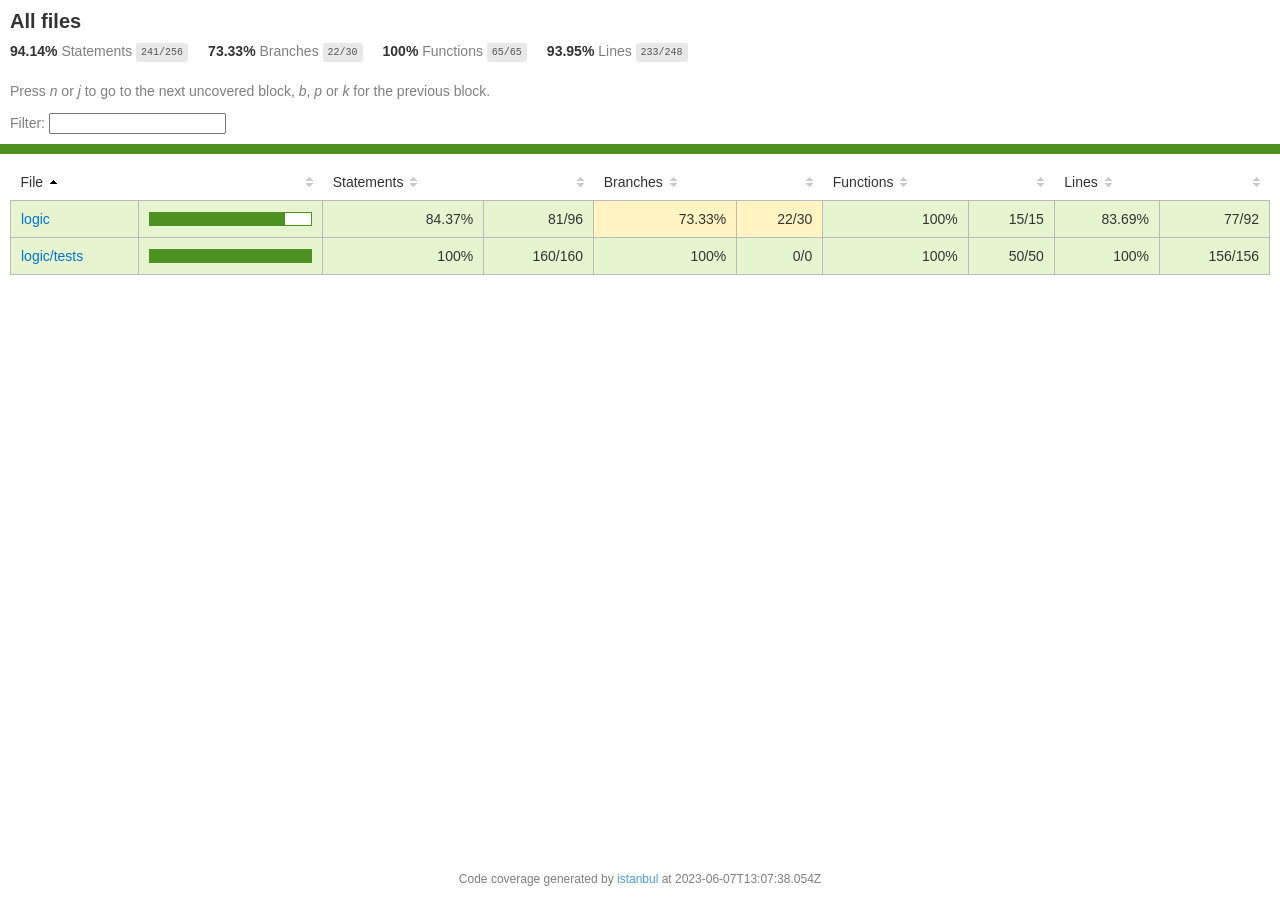
<file: api/coverage/index.html>
<!doctype html>
<html lang="en">

<head>
    <title>Code coverage report for All files</title>
    <meta charset="utf-8" />
    <link rel="stylesheet" href="prettify.css" />
    <link rel="stylesheet" href="base.css" />
    <link rel="shortcut icon" type="image/x-icon" href="favicon.png" />
    <meta name="viewport" content="width=device-width, initial-scale=1" />
    <style type='text/css'>
        .coverage-summary .sorter {
            background-image: url(sort-arrow-sprite.png);
        }
    </style>
</head>
    
<body>
<div class='wrapper'>
    <div class='pad1'>
        <h1>All files</h1>
        <div class='clearfix'>
            
            <div class='fl pad1y space-right2'>
                <span class="strong">94.14% </span>
                <span class="quiet">Statements</span>
                <span class='fraction'>241/256</span>
            </div>
        
            
            <div class='fl pad1y space-right2'>
                <span class="strong">73.33% </span>
                <span class="quiet">Branches</span>
                <span class='fraction'>22/30</span>
            </div>
        
            
            <div class='fl pad1y space-right2'>
                <span class="strong">100% </span>
                <span class="quiet">Functions</span>
                <span class='fraction'>65/65</span>
            </div>
        
            
            <div class='fl pad1y space-right2'>
                <span class="strong">93.95% </span>
                <span class="quiet">Lines</span>
                <span class='fraction'>233/248</span>
            </div>
        
            
        </div>
        <p class="quiet">
            Press <em>n</em> or <em>j</em> to go to the next uncovered block, <em>b</em>, <em>p</em> or <em>k</em> for the previous block.
        </p>
        <template id="filterTemplate">
            <div class="quiet">
                Filter:
                <input oninput="onInput()" type="search" id="fileSearch">
            </div>
        </template>
    </div>
    <div class='status-line high'></div>
    <div class="pad1">
<table class="coverage-summary">
<thead>
<tr>
   <th data-col="file" data-fmt="html" data-html="true" class="file">File</th>
   <th data-col="pic" data-type="number" data-fmt="html" data-html="true" class="pic"></th>
   <th data-col="statements" data-type="number" data-fmt="pct" class="pct">Statements</th>
   <th data-col="statements_raw" data-type="number" data-fmt="html" class="abs"></th>
   <th data-col="branches" data-type="number" data-fmt="pct" class="pct">Branches</th>
   <th data-col="branches_raw" data-type="number" data-fmt="html" class="abs"></th>
   <th data-col="functions" data-type="number" data-fmt="pct" class="pct">Functions</th>
   <th data-col="functions_raw" data-type="number" data-fmt="html" class="abs"></th>
   <th data-col="lines" data-type="number" data-fmt="pct" class="pct">Lines</th>
   <th data-col="lines_raw" data-type="number" data-fmt="html" class="abs"></th>
</tr>
</thead>
<tbody><tr>
	<td class="file high" data-value="logic"><a href="logic/index.html">logic</a></td>
	<td data-value="84.37" class="pic high">
	<div class="chart"><div class="cover-fill" style="width: 84%"></div><div class="cover-empty" style="width: 16%"></div></div>
	</td>
	<td data-value="84.37" class="pct high">84.37%</td>
	<td data-value="96" class="abs high">81/96</td>
	<td data-value="73.33" class="pct medium">73.33%</td>
	<td data-value="30" class="abs medium">22/30</td>
	<td data-value="100" class="pct high">100%</td>
	<td data-value="15" class="abs high">15/15</td>
	<td data-value="83.69" class="pct high">83.69%</td>
	<td data-value="92" class="abs high">77/92</td>
	</tr>

<tr>
	<td class="file high" data-value="logic/tests"><a href="logic/tests/index.html">logic/tests</a></td>
	<td data-value="100" class="pic high">
	<div class="chart"><div class="cover-fill cover-full" style="width: 100%"></div><div class="cover-empty" style="width: 0%"></div></div>
	</td>
	<td data-value="100" class="pct high">100%</td>
	<td data-value="160" class="abs high">160/160</td>
	<td data-value="100" class="pct high">100%</td>
	<td data-value="0" class="abs high">0/0</td>
	<td data-value="100" class="pct high">100%</td>
	<td data-value="50" class="abs high">50/50</td>
	<td data-value="100" class="pct high">100%</td>
	<td data-value="156" class="abs high">156/156</td>
	</tr>

</tbody>
</table>
</div>
                <div class='push'></div><!-- for sticky footer -->
            </div><!-- /wrapper -->
            <div class='footer quiet pad2 space-top1 center small'>
                Code coverage generated by
                <a href="https://istanbul.js.org/" target="_blank" rel="noopener noreferrer">istanbul</a>
                at 2023-06-07T13:07:38.054Z
            </div>
        <script src="prettify.js"></script>
        <script>
            window.onload = function () {
                prettyPrint();
            };
        </script>
        <script src="sorter.js"></script>
        <script src="block-navigation.js"></script>
    </body>
</html>
</file>
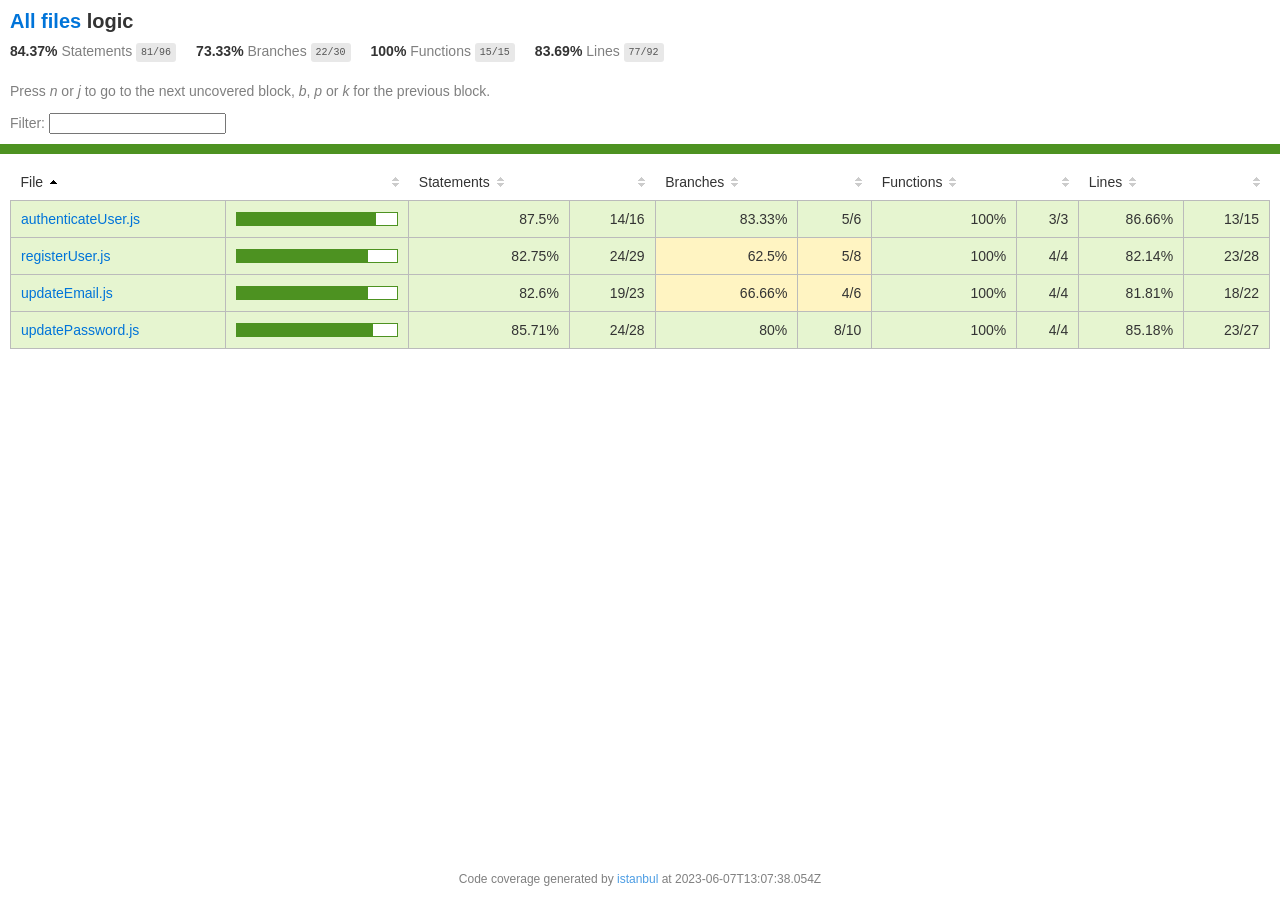
<file: api/coverage/logic/index.html>
<!doctype html>
<html lang="en">

<head>
    <title>Code coverage report for logic</title>
    <meta charset="utf-8" />
    <link rel="stylesheet" href="../prettify.css" />
    <link rel="stylesheet" href="../base.css" />
    <link rel="shortcut icon" type="image/x-icon" href="../favicon.png" />
    <meta name="viewport" content="width=device-width, initial-scale=1" />
    <style type='text/css'>
        .coverage-summary .sorter {
            background-image: url(../sort-arrow-sprite.png);
        }
    </style>
</head>
    
<body>
<div class='wrapper'>
    <div class='pad1'>
        <h1><a href="../index.html">All files</a> logic</h1>
        <div class='clearfix'>
            
            <div class='fl pad1y space-right2'>
                <span class="strong">84.37% </span>
                <span class="quiet">Statements</span>
                <span class='fraction'>81/96</span>
            </div>
        
            
            <div class='fl pad1y space-right2'>
                <span class="strong">73.33% </span>
                <span class="quiet">Branches</span>
                <span class='fraction'>22/30</span>
            </div>
        
            
            <div class='fl pad1y space-right2'>
                <span class="strong">100% </span>
                <span class="quiet">Functions</span>
                <span class='fraction'>15/15</span>
            </div>
        
            
            <div class='fl pad1y space-right2'>
                <span class="strong">83.69% </span>
                <span class="quiet">Lines</span>
                <span class='fraction'>77/92</span>
            </div>
        
            
        </div>
        <p class="quiet">
            Press <em>n</em> or <em>j</em> to go to the next uncovered block, <em>b</em>, <em>p</em> or <em>k</em> for the previous block.
        </p>
        <template id="filterTemplate">
            <div class="quiet">
                Filter:
                <input oninput="onInput()" type="search" id="fileSearch">
            </div>
        </template>
    </div>
    <div class='status-line high'></div>
    <div class="pad1">
<table class="coverage-summary">
<thead>
<tr>
   <th data-col="file" data-fmt="html" data-html="true" class="file">File</th>
   <th data-col="pic" data-type="number" data-fmt="html" data-html="true" class="pic"></th>
   <th data-col="statements" data-type="number" data-fmt="pct" class="pct">Statements</th>
   <th data-col="statements_raw" data-type="number" data-fmt="html" class="abs"></th>
   <th data-col="branches" data-type="number" data-fmt="pct" class="pct">Branches</th>
   <th data-col="branches_raw" data-type="number" data-fmt="html" class="abs"></th>
   <th data-col="functions" data-type="number" data-fmt="pct" class="pct">Functions</th>
   <th data-col="functions_raw" data-type="number" data-fmt="html" class="abs"></th>
   <th data-col="lines" data-type="number" data-fmt="pct" class="pct">Lines</th>
   <th data-col="lines_raw" data-type="number" data-fmt="html" class="abs"></th>
</tr>
</thead>
<tbody><tr>
	<td class="file high" data-value="authenticateUser.js"><a href="authenticateUser.js.html">authenticateUser.js</a></td>
	<td data-value="87.5" class="pic high">
	<div class="chart"><div class="cover-fill" style="width: 87%"></div><div class="cover-empty" style="width: 13%"></div></div>
	</td>
	<td data-value="87.5" class="pct high">87.5%</td>
	<td data-value="16" class="abs high">14/16</td>
	<td data-value="83.33" class="pct high">83.33%</td>
	<td data-value="6" class="abs high">5/6</td>
	<td data-value="100" class="pct high">100%</td>
	<td data-value="3" class="abs high">3/3</td>
	<td data-value="86.66" class="pct high">86.66%</td>
	<td data-value="15" class="abs high">13/15</td>
	</tr>

<tr>
	<td class="file high" data-value="registerUser.js"><a href="registerUser.js.html">registerUser.js</a></td>
	<td data-value="82.75" class="pic high">
	<div class="chart"><div class="cover-fill" style="width: 82%"></div><div class="cover-empty" style="width: 18%"></div></div>
	</td>
	<td data-value="82.75" class="pct high">82.75%</td>
	<td data-value="29" class="abs high">24/29</td>
	<td data-value="62.5" class="pct medium">62.5%</td>
	<td data-value="8" class="abs medium">5/8</td>
	<td data-value="100" class="pct high">100%</td>
	<td data-value="4" class="abs high">4/4</td>
	<td data-value="82.14" class="pct high">82.14%</td>
	<td data-value="28" class="abs high">23/28</td>
	</tr>

<tr>
	<td class="file high" data-value="updateEmail.js"><a href="updateEmail.js.html">updateEmail.js</a></td>
	<td data-value="82.6" class="pic high">
	<div class="chart"><div class="cover-fill" style="width: 82%"></div><div class="cover-empty" style="width: 18%"></div></div>
	</td>
	<td data-value="82.6" class="pct high">82.6%</td>
	<td data-value="23" class="abs high">19/23</td>
	<td data-value="66.66" class="pct medium">66.66%</td>
	<td data-value="6" class="abs medium">4/6</td>
	<td data-value="100" class="pct high">100%</td>
	<td data-value="4" class="abs high">4/4</td>
	<td data-value="81.81" class="pct high">81.81%</td>
	<td data-value="22" class="abs high">18/22</td>
	</tr>

<tr>
	<td class="file high" data-value="updatePassword.js"><a href="updatePassword.js.html">updatePassword.js</a></td>
	<td data-value="85.71" class="pic high">
	<div class="chart"><div class="cover-fill" style="width: 85%"></div><div class="cover-empty" style="width: 15%"></div></div>
	</td>
	<td data-value="85.71" class="pct high">85.71%</td>
	<td data-value="28" class="abs high">24/28</td>
	<td data-value="80" class="pct high">80%</td>
	<td data-value="10" class="abs high">8/10</td>
	<td data-value="100" class="pct high">100%</td>
	<td data-value="4" class="abs high">4/4</td>
	<td data-value="85.18" class="pct high">85.18%</td>
	<td data-value="27" class="abs high">23/27</td>
	</tr>

</tbody>
</table>
</div>
                <div class='push'></div><!-- for sticky footer -->
            </div><!-- /wrapper -->
            <div class='footer quiet pad2 space-top1 center small'>
                Code coverage generated by
                <a href="https://istanbul.js.org/" target="_blank" rel="noopener noreferrer">istanbul</a>
                at 2023-06-07T13:07:38.054Z
            </div>
        <script src="../prettify.js"></script>
        <script>
            window.onload = function () {
                prettyPrint();
            };
        </script>
        <script src="../sorter.js"></script>
        <script src="../block-navigation.js"></script>
    </body>
</html>
</file>
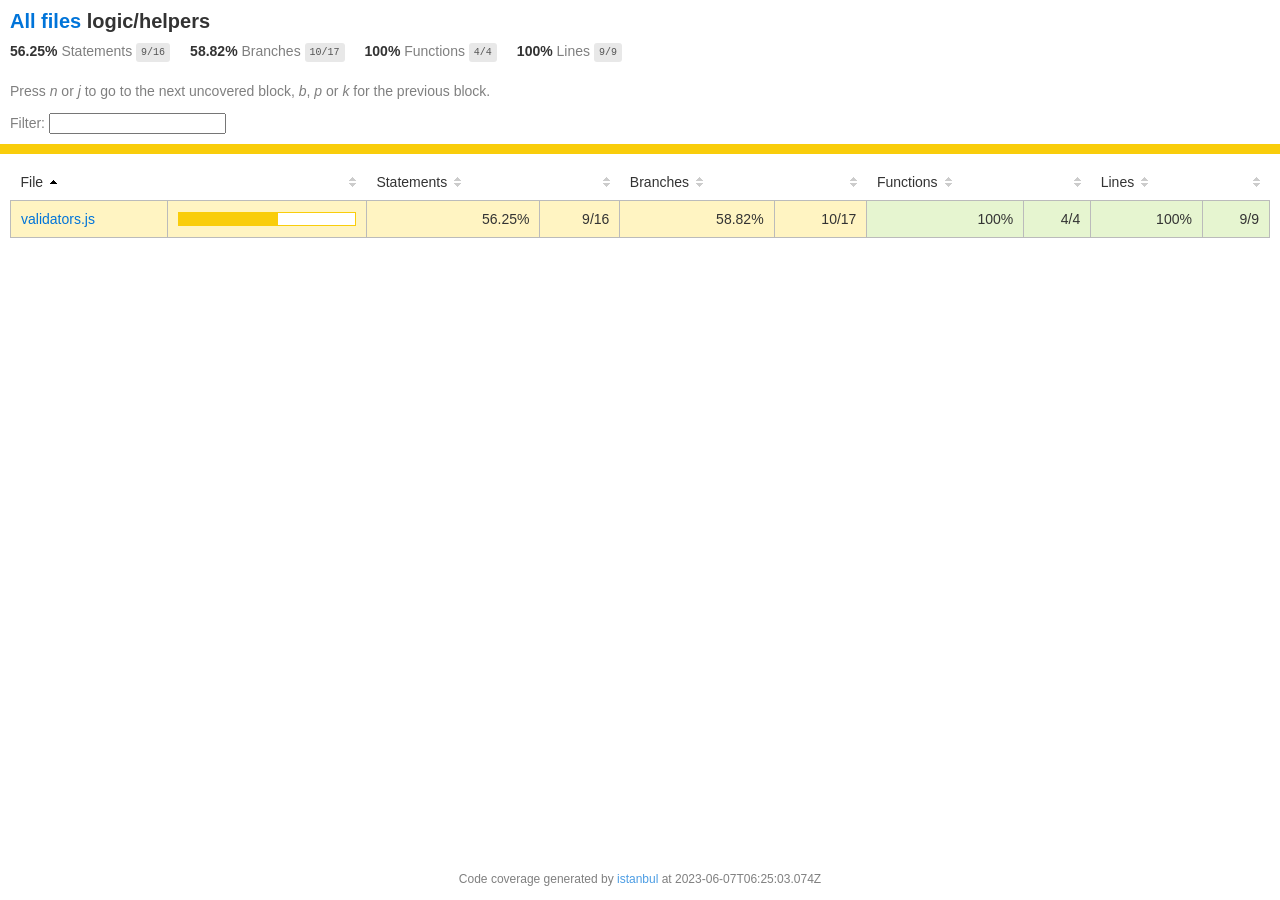
<file: api/coverage/logic/helpers/index.html>
<!doctype html>
<html lang="en">

<head>
    <title>Code coverage report for logic/helpers</title>
    <meta charset="utf-8" />
    <link rel="stylesheet" href="../../prettify.css" />
    <link rel="stylesheet" href="../../base.css" />
    <link rel="shortcut icon" type="image/x-icon" href="../../favicon.png" />
    <meta name="viewport" content="width=device-width, initial-scale=1" />
    <style type='text/css'>
        .coverage-summary .sorter {
            background-image: url(../../sort-arrow-sprite.png);
        }
    </style>
</head>
    
<body>
<div class='wrapper'>
    <div class='pad1'>
        <h1><a href="../../index.html">All files</a> logic/helpers</h1>
        <div class='clearfix'>
            
            <div class='fl pad1y space-right2'>
                <span class="strong">56.25% </span>
                <span class="quiet">Statements</span>
                <span class='fraction'>9/16</span>
            </div>
        
            
            <div class='fl pad1y space-right2'>
                <span class="strong">58.82% </span>
                <span class="quiet">Branches</span>
                <span class='fraction'>10/17</span>
            </div>
        
            
            <div class='fl pad1y space-right2'>
                <span class="strong">100% </span>
                <span class="quiet">Functions</span>
                <span class='fraction'>4/4</span>
            </div>
        
            
            <div class='fl pad1y space-right2'>
                <span class="strong">100% </span>
                <span class="quiet">Lines</span>
                <span class='fraction'>9/9</span>
            </div>
        
            
        </div>
        <p class="quiet">
            Press <em>n</em> or <em>j</em> to go to the next uncovered block, <em>b</em>, <em>p</em> or <em>k</em> for the previous block.
        </p>
        <template id="filterTemplate">
            <div class="quiet">
                Filter:
                <input oninput="onInput()" type="search" id="fileSearch">
            </div>
        </template>
    </div>
    <div class='status-line medium'></div>
    <div class="pad1">
<table class="coverage-summary">
<thead>
<tr>
   <th data-col="file" data-fmt="html" data-html="true" class="file">File</th>
   <th data-col="pic" data-type="number" data-fmt="html" data-html="true" class="pic"></th>
   <th data-col="statements" data-type="number" data-fmt="pct" class="pct">Statements</th>
   <th data-col="statements_raw" data-type="number" data-fmt="html" class="abs"></th>
   <th data-col="branches" data-type="number" data-fmt="pct" class="pct">Branches</th>
   <th data-col="branches_raw" data-type="number" data-fmt="html" class="abs"></th>
   <th data-col="functions" data-type="number" data-fmt="pct" class="pct">Functions</th>
   <th data-col="functions_raw" data-type="number" data-fmt="html" class="abs"></th>
   <th data-col="lines" data-type="number" data-fmt="pct" class="pct">Lines</th>
   <th data-col="lines_raw" data-type="number" data-fmt="html" class="abs"></th>
</tr>
</thead>
<tbody><tr>
	<td class="file medium" data-value="validators.js"><a href="validators.js.html">validators.js</a></td>
	<td data-value="56.25" class="pic medium">
	<div class="chart"><div class="cover-fill" style="width: 56%"></div><div class="cover-empty" style="width: 44%"></div></div>
	</td>
	<td data-value="56.25" class="pct medium">56.25%</td>
	<td data-value="16" class="abs medium">9/16</td>
	<td data-value="58.82" class="pct medium">58.82%</td>
	<td data-value="17" class="abs medium">10/17</td>
	<td data-value="100" class="pct high">100%</td>
	<td data-value="4" class="abs high">4/4</td>
	<td data-value="100" class="pct high">100%</td>
	<td data-value="9" class="abs high">9/9</td>
	</tr>

</tbody>
</table>
</div>
                <div class='push'></div><!-- for sticky footer -->
            </div><!-- /wrapper -->
            <div class='footer quiet pad2 space-top1 center small'>
                Code coverage generated by
                <a href="https://istanbul.js.org/" target="_blank" rel="noopener noreferrer">istanbul</a>
                at 2023-06-07T06:25:03.074Z
            </div>
        <script src="../../prettify.js"></script>
        <script>
            window.onload = function () {
                prettyPrint();
            };
        </script>
        <script src="../../sorter.js"></script>
        <script src="../../block-navigation.js"></script>
    </body>
</html>
</file>
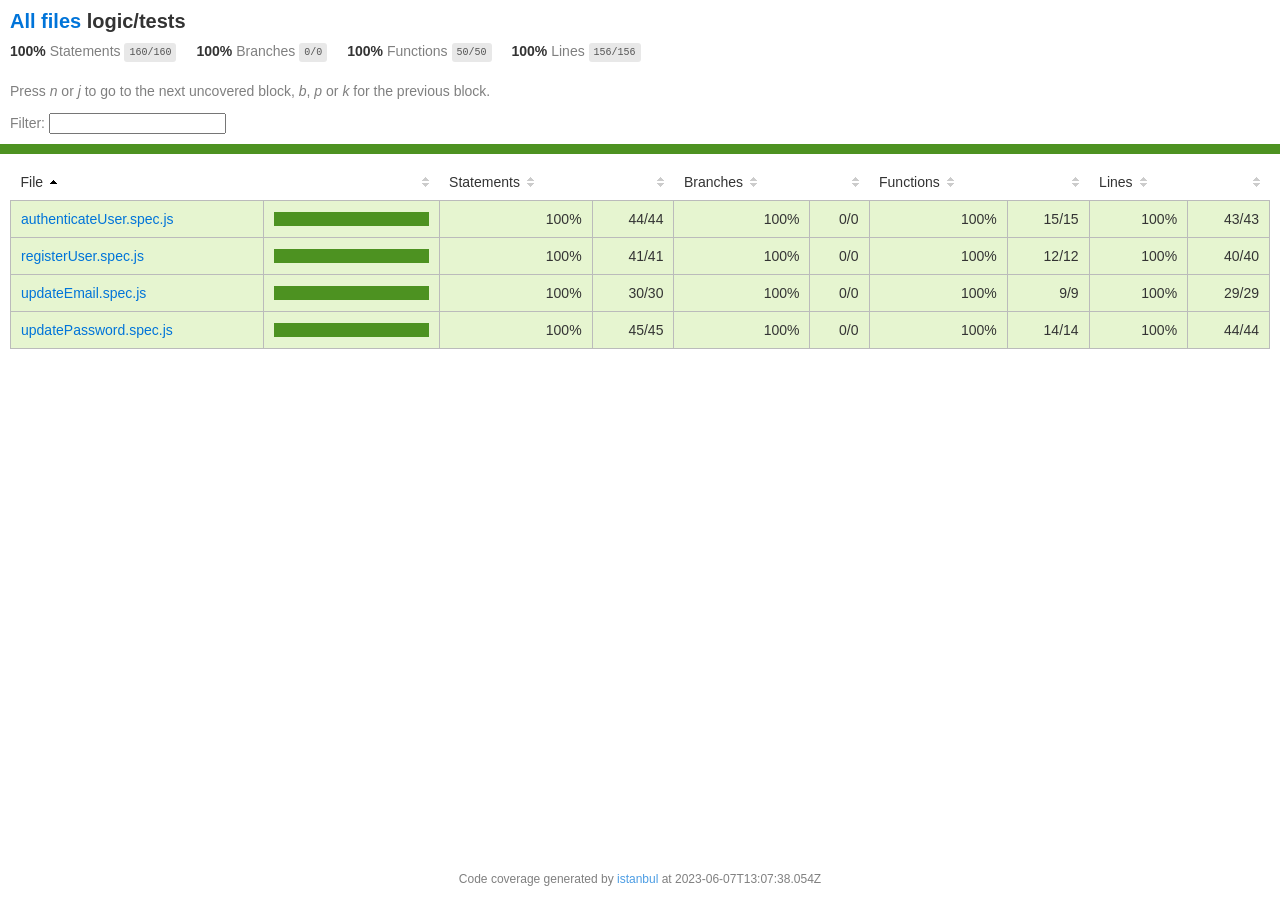
<file: api/coverage/logic/tests/index.html>
<!doctype html>
<html lang="en">

<head>
    <title>Code coverage report for logic/tests</title>
    <meta charset="utf-8" />
    <link rel="stylesheet" href="../../prettify.css" />
    <link rel="stylesheet" href="../../base.css" />
    <link rel="shortcut icon" type="image/x-icon" href="../../favicon.png" />
    <meta name="viewport" content="width=device-width, initial-scale=1" />
    <style type='text/css'>
        .coverage-summary .sorter {
            background-image: url(../../sort-arrow-sprite.png);
        }
    </style>
</head>
    
<body>
<div class='wrapper'>
    <div class='pad1'>
        <h1><a href="../../index.html">All files</a> logic/tests</h1>
        <div class='clearfix'>
            
            <div class='fl pad1y space-right2'>
                <span class="strong">100% </span>
                <span class="quiet">Statements</span>
                <span class='fraction'>160/160</span>
            </div>
        
            
            <div class='fl pad1y space-right2'>
                <span class="strong">100% </span>
                <span class="quiet">Branches</span>
                <span class='fraction'>0/0</span>
            </div>
        
            
            <div class='fl pad1y space-right2'>
                <span class="strong">100% </span>
                <span class="quiet">Functions</span>
                <span class='fraction'>50/50</span>
            </div>
        
            
            <div class='fl pad1y space-right2'>
                <span class="strong">100% </span>
                <span class="quiet">Lines</span>
                <span class='fraction'>156/156</span>
            </div>
        
            
        </div>
        <p class="quiet">
            Press <em>n</em> or <em>j</em> to go to the next uncovered block, <em>b</em>, <em>p</em> or <em>k</em> for the previous block.
        </p>
        <template id="filterTemplate">
            <div class="quiet">
                Filter:
                <input oninput="onInput()" type="search" id="fileSearch">
            </div>
        </template>
    </div>
    <div class='status-line high'></div>
    <div class="pad1">
<table class="coverage-summary">
<thead>
<tr>
   <th data-col="file" data-fmt="html" data-html="true" class="file">File</th>
   <th data-col="pic" data-type="number" data-fmt="html" data-html="true" class="pic"></th>
   <th data-col="statements" data-type="number" data-fmt="pct" class="pct">Statements</th>
   <th data-col="statements_raw" data-type="number" data-fmt="html" class="abs"></th>
   <th data-col="branches" data-type="number" data-fmt="pct" class="pct">Branches</th>
   <th data-col="branches_raw" data-type="number" data-fmt="html" class="abs"></th>
   <th data-col="functions" data-type="number" data-fmt="pct" class="pct">Functions</th>
   <th data-col="functions_raw" data-type="number" data-fmt="html" class="abs"></th>
   <th data-col="lines" data-type="number" data-fmt="pct" class="pct">Lines</th>
   <th data-col="lines_raw" data-type="number" data-fmt="html" class="abs"></th>
</tr>
</thead>
<tbody><tr>
	<td class="file high" data-value="authenticateUser.spec.js"><a href="authenticateUser.spec.js.html">authenticateUser.spec.js</a></td>
	<td data-value="100" class="pic high">
	<div class="chart"><div class="cover-fill cover-full" style="width: 100%"></div><div class="cover-empty" style="width: 0%"></div></div>
	</td>
	<td data-value="100" class="pct high">100%</td>
	<td data-value="44" class="abs high">44/44</td>
	<td data-value="100" class="pct high">100%</td>
	<td data-value="0" class="abs high">0/0</td>
	<td data-value="100" class="pct high">100%</td>
	<td data-value="15" class="abs high">15/15</td>
	<td data-value="100" class="pct high">100%</td>
	<td data-value="43" class="abs high">43/43</td>
	</tr>

<tr>
	<td class="file high" data-value="registerUser.spec.js"><a href="registerUser.spec.js.html">registerUser.spec.js</a></td>
	<td data-value="100" class="pic high">
	<div class="chart"><div class="cover-fill cover-full" style="width: 100%"></div><div class="cover-empty" style="width: 0%"></div></div>
	</td>
	<td data-value="100" class="pct high">100%</td>
	<td data-value="41" class="abs high">41/41</td>
	<td data-value="100" class="pct high">100%</td>
	<td data-value="0" class="abs high">0/0</td>
	<td data-value="100" class="pct high">100%</td>
	<td data-value="12" class="abs high">12/12</td>
	<td data-value="100" class="pct high">100%</td>
	<td data-value="40" class="abs high">40/40</td>
	</tr>

<tr>
	<td class="file high" data-value="updateEmail.spec.js"><a href="updateEmail.spec.js.html">updateEmail.spec.js</a></td>
	<td data-value="100" class="pic high">
	<div class="chart"><div class="cover-fill cover-full" style="width: 100%"></div><div class="cover-empty" style="width: 0%"></div></div>
	</td>
	<td data-value="100" class="pct high">100%</td>
	<td data-value="30" class="abs high">30/30</td>
	<td data-value="100" class="pct high">100%</td>
	<td data-value="0" class="abs high">0/0</td>
	<td data-value="100" class="pct high">100%</td>
	<td data-value="9" class="abs high">9/9</td>
	<td data-value="100" class="pct high">100%</td>
	<td data-value="29" class="abs high">29/29</td>
	</tr>

<tr>
	<td class="file high" data-value="updatePassword.spec.js"><a href="updatePassword.spec.js.html">updatePassword.spec.js</a></td>
	<td data-value="100" class="pic high">
	<div class="chart"><div class="cover-fill cover-full" style="width: 100%"></div><div class="cover-empty" style="width: 0%"></div></div>
	</td>
	<td data-value="100" class="pct high">100%</td>
	<td data-value="45" class="abs high">45/45</td>
	<td data-value="100" class="pct high">100%</td>
	<td data-value="0" class="abs high">0/0</td>
	<td data-value="100" class="pct high">100%</td>
	<td data-value="14" class="abs high">14/14</td>
	<td data-value="100" class="pct high">100%</td>
	<td data-value="44" class="abs high">44/44</td>
	</tr>

</tbody>
</table>
</div>
                <div class='push'></div><!-- for sticky footer -->
            </div><!-- /wrapper -->
            <div class='footer quiet pad2 space-top1 center small'>
                Code coverage generated by
                <a href="https://istanbul.js.org/" target="_blank" rel="noopener noreferrer">istanbul</a>
                at 2023-06-07T13:07:38.054Z
            </div>
        <script src="../../prettify.js"></script>
        <script>
            window.onload = function () {
                prettyPrint();
            };
        </script>
        <script src="../../sorter.js"></script>
        <script src="../../block-navigation.js"></script>
    </body>
</html>
</file>
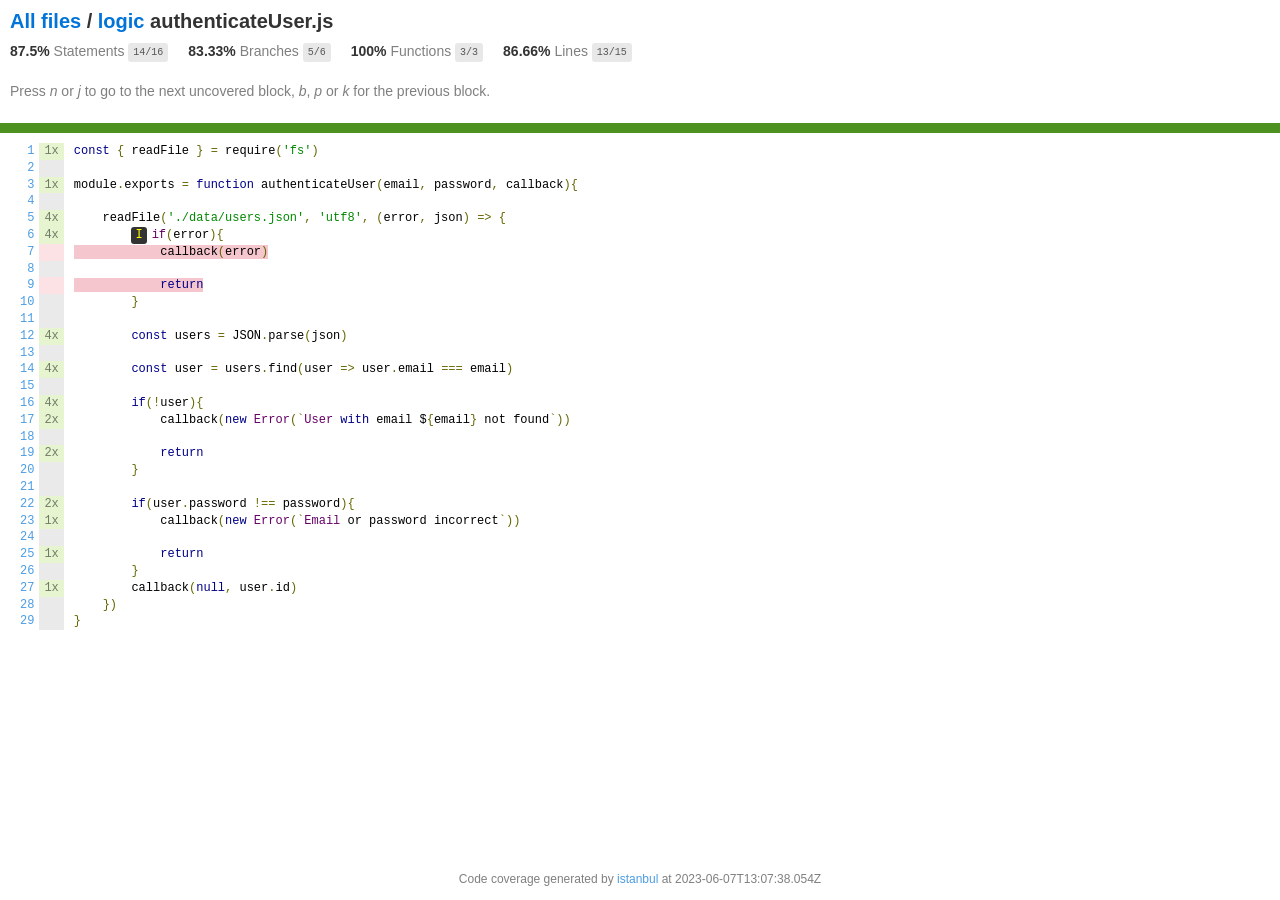
<file: api/coverage/logic/authenticateUser.js.html>
<!doctype html>
<html lang="en">

<head>
    <title>Code coverage report for logic/authenticateUser.js</title>
    <meta charset="utf-8" />
    <link rel="stylesheet" href="../prettify.css" />
    <link rel="stylesheet" href="../base.css" />
    <link rel="shortcut icon" type="image/x-icon" href="../favicon.png" />
    <meta name="viewport" content="width=device-width, initial-scale=1" />
    <style type='text/css'>
        .coverage-summary .sorter {
            background-image: url(../sort-arrow-sprite.png);
        }
    </style>
</head>
    
<body>
<div class='wrapper'>
    <div class='pad1'>
        <h1><a href="../index.html">All files</a> / <a href="index.html">logic</a> authenticateUser.js</h1>
        <div class='clearfix'>
            
            <div class='fl pad1y space-right2'>
                <span class="strong">87.5% </span>
                <span class="quiet">Statements</span>
                <span class='fraction'>14/16</span>
            </div>
        
            
            <div class='fl pad1y space-right2'>
                <span class="strong">83.33% </span>
                <span class="quiet">Branches</span>
                <span class='fraction'>5/6</span>
            </div>
        
            
            <div class='fl pad1y space-right2'>
                <span class="strong">100% </span>
                <span class="quiet">Functions</span>
                <span class='fraction'>3/3</span>
            </div>
        
            
            <div class='fl pad1y space-right2'>
                <span class="strong">86.66% </span>
                <span class="quiet">Lines</span>
                <span class='fraction'>13/15</span>
            </div>
        
            
        </div>
        <p class="quiet">
            Press <em>n</em> or <em>j</em> to go to the next uncovered block, <em>b</em>, <em>p</em> or <em>k</em> for the previous block.
        </p>
        <template id="filterTemplate">
            <div class="quiet">
                Filter:
                <input oninput="onInput()" type="search" id="fileSearch">
            </div>
        </template>
    </div>
    <div class='status-line high'></div>
    <pre><table class="coverage">
<tr><td class="line-count quiet"><a name='L1'></a><a href='#L1'>1</a>
<a name='L2'></a><a href='#L2'>2</a>
<a name='L3'></a><a href='#L3'>3</a>
<a name='L4'></a><a href='#L4'>4</a>
<a name='L5'></a><a href='#L5'>5</a>
<a name='L6'></a><a href='#L6'>6</a>
<a name='L7'></a><a href='#L7'>7</a>
<a name='L8'></a><a href='#L8'>8</a>
<a name='L9'></a><a href='#L9'>9</a>
<a name='L10'></a><a href='#L10'>10</a>
<a name='L11'></a><a href='#L11'>11</a>
<a name='L12'></a><a href='#L12'>12</a>
<a name='L13'></a><a href='#L13'>13</a>
<a name='L14'></a><a href='#L14'>14</a>
<a name='L15'></a><a href='#L15'>15</a>
<a name='L16'></a><a href='#L16'>16</a>
<a name='L17'></a><a href='#L17'>17</a>
<a name='L18'></a><a href='#L18'>18</a>
<a name='L19'></a><a href='#L19'>19</a>
<a name='L20'></a><a href='#L20'>20</a>
<a name='L21'></a><a href='#L21'>21</a>
<a name='L22'></a><a href='#L22'>22</a>
<a name='L23'></a><a href='#L23'>23</a>
<a name='L24'></a><a href='#L24'>24</a>
<a name='L25'></a><a href='#L25'>25</a>
<a name='L26'></a><a href='#L26'>26</a>
<a name='L27'></a><a href='#L27'>27</a>
<a name='L28'></a><a href='#L28'>28</a>
<a name='L29'></a><a href='#L29'>29</a></td><td class="line-coverage quiet"><span class="cline-any cline-yes">1x</span>
<span class="cline-any cline-neutral">&nbsp;</span>
<span class="cline-any cline-yes">1x</span>
<span class="cline-any cline-neutral">&nbsp;</span>
<span class="cline-any cline-yes">4x</span>
<span class="cline-any cline-yes">4x</span>
<span class="cline-any cline-no">&nbsp;</span>
<span class="cline-any cline-neutral">&nbsp;</span>
<span class="cline-any cline-no">&nbsp;</span>
<span class="cline-any cline-neutral">&nbsp;</span>
<span class="cline-any cline-neutral">&nbsp;</span>
<span class="cline-any cline-yes">4x</span>
<span class="cline-any cline-neutral">&nbsp;</span>
<span class="cline-any cline-yes">4x</span>
<span class="cline-any cline-neutral">&nbsp;</span>
<span class="cline-any cline-yes">4x</span>
<span class="cline-any cline-yes">2x</span>
<span class="cline-any cline-neutral">&nbsp;</span>
<span class="cline-any cline-yes">2x</span>
<span class="cline-any cline-neutral">&nbsp;</span>
<span class="cline-any cline-neutral">&nbsp;</span>
<span class="cline-any cline-yes">2x</span>
<span class="cline-any cline-yes">1x</span>
<span class="cline-any cline-neutral">&nbsp;</span>
<span class="cline-any cline-yes">1x</span>
<span class="cline-any cline-neutral">&nbsp;</span>
<span class="cline-any cline-yes">1x</span>
<span class="cline-any cline-neutral">&nbsp;</span>
<span class="cline-any cline-neutral">&nbsp;</span></td><td class="text"><pre class="prettyprint lang-js">const { readFile } = require('fs')
&nbsp;
module.exports = function authenticateUser(email, password, callback){
&nbsp;
    readFile('./data/users.json', 'utf8', (error, json) =&gt; {
        <span class="missing-if-branch" title="if path not taken" >I</span>if(error){
<span class="cstat-no" title="statement not covered" >            callback(error)</span>
&nbsp;
<span class="cstat-no" title="statement not covered" >            return</span>
        }
&nbsp;
        const users = JSON.parse(json)
&nbsp;
        const user = users.find(user =&gt; user.email === email)
&nbsp;
        if(!user){
            callback(new Error(`User with email ${email} not found`))
&nbsp;
            return
        }
&nbsp;
        if(user.password !== password){
            callback(new Error(`Email or password incorrect`))
&nbsp;
            return
        }
        callback(null, user.id)
    })
}</pre></td></tr></table></pre>

                <div class='push'></div><!-- for sticky footer -->
            </div><!-- /wrapper -->
            <div class='footer quiet pad2 space-top1 center small'>
                Code coverage generated by
                <a href="https://istanbul.js.org/" target="_blank" rel="noopener noreferrer">istanbul</a>
                at 2023-06-07T13:07:38.054Z
            </div>
        <script src="../prettify.js"></script>
        <script>
            window.onload = function () {
                prettyPrint();
            };
        </script>
        <script src="../sorter.js"></script>
        <script src="../block-navigation.js"></script>
    </body>
</html>
</file>
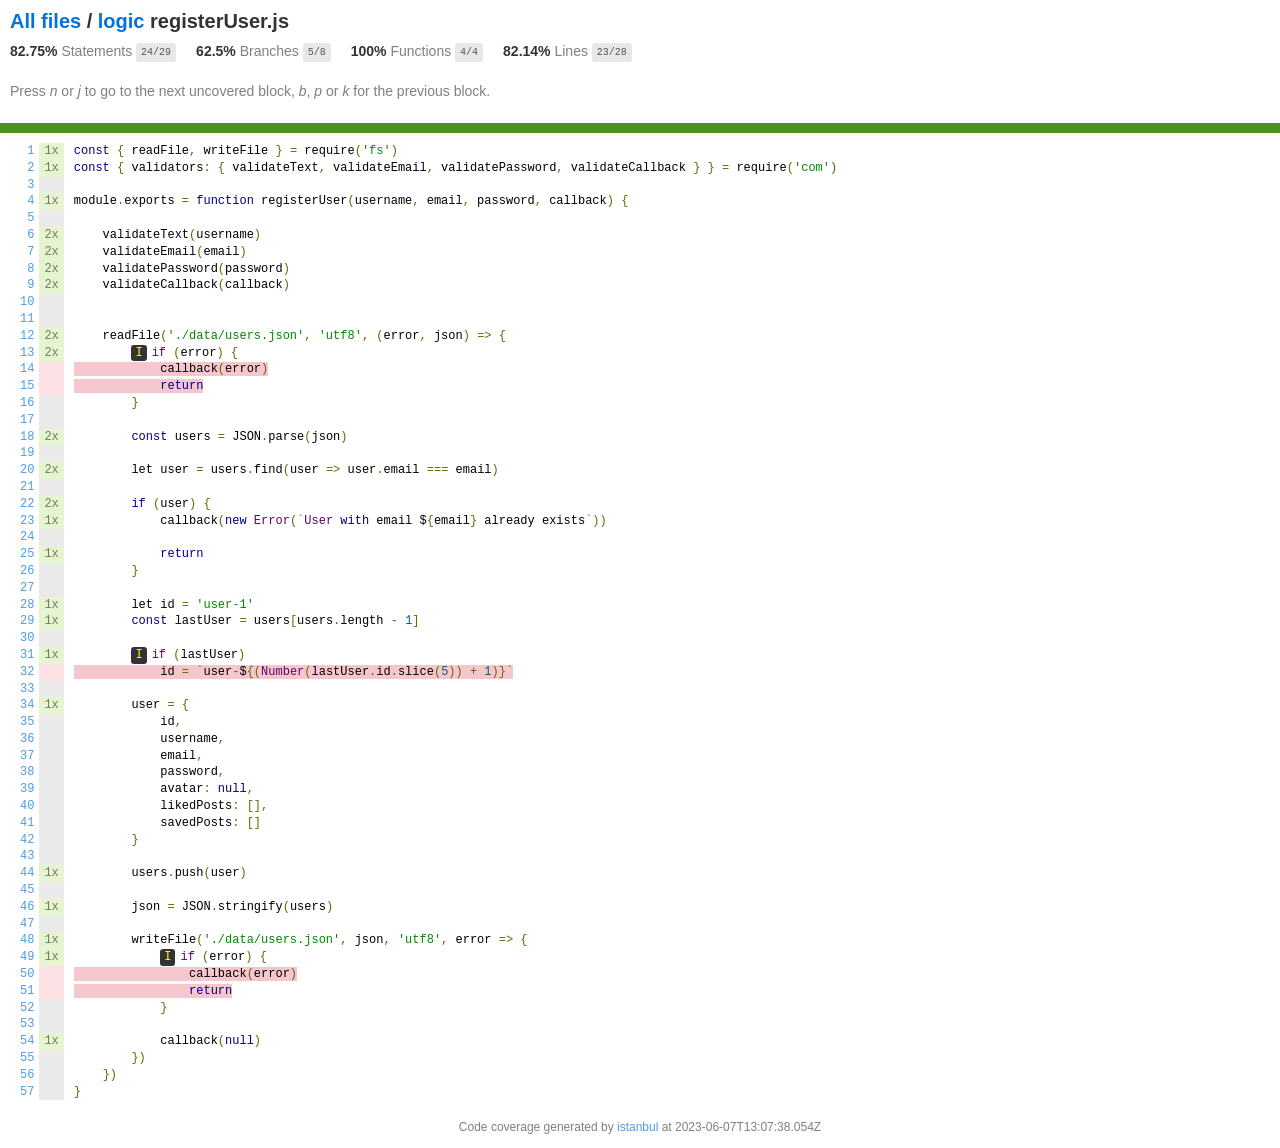
<file: api/coverage/logic/registerUser.js.html>
<!doctype html>
<html lang="en">

<head>
    <title>Code coverage report for logic/registerUser.js</title>
    <meta charset="utf-8" />
    <link rel="stylesheet" href="../prettify.css" />
    <link rel="stylesheet" href="../base.css" />
    <link rel="shortcut icon" type="image/x-icon" href="../favicon.png" />
    <meta name="viewport" content="width=device-width, initial-scale=1" />
    <style type='text/css'>
        .coverage-summary .sorter {
            background-image: url(../sort-arrow-sprite.png);
        }
    </style>
</head>
    
<body>
<div class='wrapper'>
    <div class='pad1'>
        <h1><a href="../index.html">All files</a> / <a href="index.html">logic</a> registerUser.js</h1>
        <div class='clearfix'>
            
            <div class='fl pad1y space-right2'>
                <span class="strong">82.75% </span>
                <span class="quiet">Statements</span>
                <span class='fraction'>24/29</span>
            </div>
        
            
            <div class='fl pad1y space-right2'>
                <span class="strong">62.5% </span>
                <span class="quiet">Branches</span>
                <span class='fraction'>5/8</span>
            </div>
        
            
            <div class='fl pad1y space-right2'>
                <span class="strong">100% </span>
                <span class="quiet">Functions</span>
                <span class='fraction'>4/4</span>
            </div>
        
            
            <div class='fl pad1y space-right2'>
                <span class="strong">82.14% </span>
                <span class="quiet">Lines</span>
                <span class='fraction'>23/28</span>
            </div>
        
            
        </div>
        <p class="quiet">
            Press <em>n</em> or <em>j</em> to go to the next uncovered block, <em>b</em>, <em>p</em> or <em>k</em> for the previous block.
        </p>
        <template id="filterTemplate">
            <div class="quiet">
                Filter:
                <input oninput="onInput()" type="search" id="fileSearch">
            </div>
        </template>
    </div>
    <div class='status-line high'></div>
    <pre><table class="coverage">
<tr><td class="line-count quiet"><a name='L1'></a><a href='#L1'>1</a>
<a name='L2'></a><a href='#L2'>2</a>
<a name='L3'></a><a href='#L3'>3</a>
<a name='L4'></a><a href='#L4'>4</a>
<a name='L5'></a><a href='#L5'>5</a>
<a name='L6'></a><a href='#L6'>6</a>
<a name='L7'></a><a href='#L7'>7</a>
<a name='L8'></a><a href='#L8'>8</a>
<a name='L9'></a><a href='#L9'>9</a>
<a name='L10'></a><a href='#L10'>10</a>
<a name='L11'></a><a href='#L11'>11</a>
<a name='L12'></a><a href='#L12'>12</a>
<a name='L13'></a><a href='#L13'>13</a>
<a name='L14'></a><a href='#L14'>14</a>
<a name='L15'></a><a href='#L15'>15</a>
<a name='L16'></a><a href='#L16'>16</a>
<a name='L17'></a><a href='#L17'>17</a>
<a name='L18'></a><a href='#L18'>18</a>
<a name='L19'></a><a href='#L19'>19</a>
<a name='L20'></a><a href='#L20'>20</a>
<a name='L21'></a><a href='#L21'>21</a>
<a name='L22'></a><a href='#L22'>22</a>
<a name='L23'></a><a href='#L23'>23</a>
<a name='L24'></a><a href='#L24'>24</a>
<a name='L25'></a><a href='#L25'>25</a>
<a name='L26'></a><a href='#L26'>26</a>
<a name='L27'></a><a href='#L27'>27</a>
<a name='L28'></a><a href='#L28'>28</a>
<a name='L29'></a><a href='#L29'>29</a>
<a name='L30'></a><a href='#L30'>30</a>
<a name='L31'></a><a href='#L31'>31</a>
<a name='L32'></a><a href='#L32'>32</a>
<a name='L33'></a><a href='#L33'>33</a>
<a name='L34'></a><a href='#L34'>34</a>
<a name='L35'></a><a href='#L35'>35</a>
<a name='L36'></a><a href='#L36'>36</a>
<a name='L37'></a><a href='#L37'>37</a>
<a name='L38'></a><a href='#L38'>38</a>
<a name='L39'></a><a href='#L39'>39</a>
<a name='L40'></a><a href='#L40'>40</a>
<a name='L41'></a><a href='#L41'>41</a>
<a name='L42'></a><a href='#L42'>42</a>
<a name='L43'></a><a href='#L43'>43</a>
<a name='L44'></a><a href='#L44'>44</a>
<a name='L45'></a><a href='#L45'>45</a>
<a name='L46'></a><a href='#L46'>46</a>
<a name='L47'></a><a href='#L47'>47</a>
<a name='L48'></a><a href='#L48'>48</a>
<a name='L49'></a><a href='#L49'>49</a>
<a name='L50'></a><a href='#L50'>50</a>
<a name='L51'></a><a href='#L51'>51</a>
<a name='L52'></a><a href='#L52'>52</a>
<a name='L53'></a><a href='#L53'>53</a>
<a name='L54'></a><a href='#L54'>54</a>
<a name='L55'></a><a href='#L55'>55</a>
<a name='L56'></a><a href='#L56'>56</a>
<a name='L57'></a><a href='#L57'>57</a></td><td class="line-coverage quiet"><span class="cline-any cline-yes">1x</span>
<span class="cline-any cline-yes">1x</span>
<span class="cline-any cline-neutral">&nbsp;</span>
<span class="cline-any cline-yes">1x</span>
<span class="cline-any cline-neutral">&nbsp;</span>
<span class="cline-any cline-yes">2x</span>
<span class="cline-any cline-yes">2x</span>
<span class="cline-any cline-yes">2x</span>
<span class="cline-any cline-yes">2x</span>
<span class="cline-any cline-neutral">&nbsp;</span>
<span class="cline-any cline-neutral">&nbsp;</span>
<span class="cline-any cline-yes">2x</span>
<span class="cline-any cline-yes">2x</span>
<span class="cline-any cline-no">&nbsp;</span>
<span class="cline-any cline-no">&nbsp;</span>
<span class="cline-any cline-neutral">&nbsp;</span>
<span class="cline-any cline-neutral">&nbsp;</span>
<span class="cline-any cline-yes">2x</span>
<span class="cline-any cline-neutral">&nbsp;</span>
<span class="cline-any cline-yes">2x</span>
<span class="cline-any cline-neutral">&nbsp;</span>
<span class="cline-any cline-yes">2x</span>
<span class="cline-any cline-yes">1x</span>
<span class="cline-any cline-neutral">&nbsp;</span>
<span class="cline-any cline-yes">1x</span>
<span class="cline-any cline-neutral">&nbsp;</span>
<span class="cline-any cline-neutral">&nbsp;</span>
<span class="cline-any cline-yes">1x</span>
<span class="cline-any cline-yes">1x</span>
<span class="cline-any cline-neutral">&nbsp;</span>
<span class="cline-any cline-yes">1x</span>
<span class="cline-any cline-no">&nbsp;</span>
<span class="cline-any cline-neutral">&nbsp;</span>
<span class="cline-any cline-yes">1x</span>
<span class="cline-any cline-neutral">&nbsp;</span>
<span class="cline-any cline-neutral">&nbsp;</span>
<span class="cline-any cline-neutral">&nbsp;</span>
<span class="cline-any cline-neutral">&nbsp;</span>
<span class="cline-any cline-neutral">&nbsp;</span>
<span class="cline-any cline-neutral">&nbsp;</span>
<span class="cline-any cline-neutral">&nbsp;</span>
<span class="cline-any cline-neutral">&nbsp;</span>
<span class="cline-any cline-neutral">&nbsp;</span>
<span class="cline-any cline-yes">1x</span>
<span class="cline-any cline-neutral">&nbsp;</span>
<span class="cline-any cline-yes">1x</span>
<span class="cline-any cline-neutral">&nbsp;</span>
<span class="cline-any cline-yes">1x</span>
<span class="cline-any cline-yes">1x</span>
<span class="cline-any cline-no">&nbsp;</span>
<span class="cline-any cline-no">&nbsp;</span>
<span class="cline-any cline-neutral">&nbsp;</span>
<span class="cline-any cline-neutral">&nbsp;</span>
<span class="cline-any cline-yes">1x</span>
<span class="cline-any cline-neutral">&nbsp;</span>
<span class="cline-any cline-neutral">&nbsp;</span>
<span class="cline-any cline-neutral">&nbsp;</span></td><td class="text"><pre class="prettyprint lang-js">const { readFile, writeFile } = require('fs')
const { validators: { validateText, validateEmail, validatePassword, validateCallback } } = require('com')
&nbsp;
module.exports = function registerUser(username, email, password, callback) {
&nbsp;
    validateText(username)
    validateEmail(email)
    validatePassword(password)
    validateCallback(callback)
&nbsp;
&nbsp;
    readFile('./data/users.json', 'utf8', (error, json) =&gt; {
        <span class="missing-if-branch" title="if path not taken" >I</span>if (error) {
<span class="cstat-no" title="statement not covered" >            callback(error)</span>
<span class="cstat-no" title="statement not covered" >            return</span>
        }
&nbsp;
        const users = JSON.parse(json)
&nbsp;
        let user = users.find(user =&gt; user.email === email)
&nbsp;
        if (user) {
            callback(new Error(`User with email ${email} already exists`))
&nbsp;
            return
        }
&nbsp;
        let id = 'user-1'
        const lastUser = users[users.length - 1]
&nbsp;
        <span class="missing-if-branch" title="if path not taken" >I</span>if (lastUser)
<span class="cstat-no" title="statement not covered" >            id = `user-${(Number(lastUser.id.slice(5)) + 1)}`</span>
&nbsp;
        user = {
            id,
            username,
            email,
            password,
            avatar: null,
            likedPosts: [],
            savedPosts: []
        }
&nbsp;
        users.push(user)
&nbsp;
        json = JSON.stringify(users)
&nbsp;
        writeFile('./data/users.json', json, 'utf8', error =&gt; {
            <span class="missing-if-branch" title="if path not taken" >I</span>if (error) {
<span class="cstat-no" title="statement not covered" >                callback(error)</span>
<span class="cstat-no" title="statement not covered" >                return</span>
            }
&nbsp;
            callback(null)
        })
    })
}</pre></td></tr></table></pre>

                <div class='push'></div><!-- for sticky footer -->
            </div><!-- /wrapper -->
            <div class='footer quiet pad2 space-top1 center small'>
                Code coverage generated by
                <a href="https://istanbul.js.org/" target="_blank" rel="noopener noreferrer">istanbul</a>
                at 2023-06-07T13:07:38.054Z
            </div>
        <script src="../prettify.js"></script>
        <script>
            window.onload = function () {
                prettyPrint();
            };
        </script>
        <script src="../sorter.js"></script>
        <script src="../block-navigation.js"></script>
    </body>
</html>
</file>
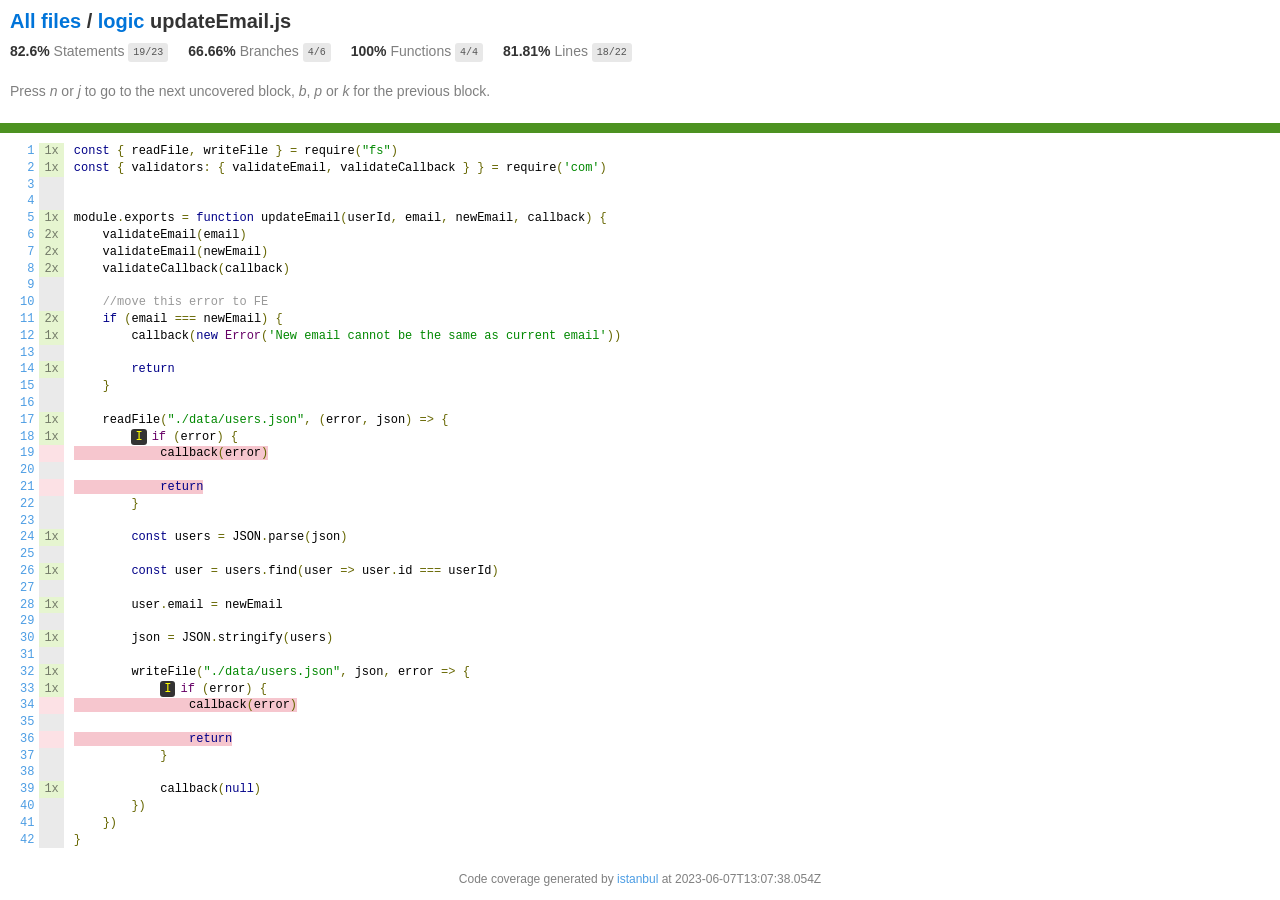
<file: api/coverage/logic/updateEmail.js.html>
<!doctype html>
<html lang="en">

<head>
    <title>Code coverage report for logic/updateEmail.js</title>
    <meta charset="utf-8" />
    <link rel="stylesheet" href="../prettify.css" />
    <link rel="stylesheet" href="../base.css" />
    <link rel="shortcut icon" type="image/x-icon" href="../favicon.png" />
    <meta name="viewport" content="width=device-width, initial-scale=1" />
    <style type='text/css'>
        .coverage-summary .sorter {
            background-image: url(../sort-arrow-sprite.png);
        }
    </style>
</head>
    
<body>
<div class='wrapper'>
    <div class='pad1'>
        <h1><a href="../index.html">All files</a> / <a href="index.html">logic</a> updateEmail.js</h1>
        <div class='clearfix'>
            
            <div class='fl pad1y space-right2'>
                <span class="strong">82.6% </span>
                <span class="quiet">Statements</span>
                <span class='fraction'>19/23</span>
            </div>
        
            
            <div class='fl pad1y space-right2'>
                <span class="strong">66.66% </span>
                <span class="quiet">Branches</span>
                <span class='fraction'>4/6</span>
            </div>
        
            
            <div class='fl pad1y space-right2'>
                <span class="strong">100% </span>
                <span class="quiet">Functions</span>
                <span class='fraction'>4/4</span>
            </div>
        
            
            <div class='fl pad1y space-right2'>
                <span class="strong">81.81% </span>
                <span class="quiet">Lines</span>
                <span class='fraction'>18/22</span>
            </div>
        
            
        </div>
        <p class="quiet">
            Press <em>n</em> or <em>j</em> to go to the next uncovered block, <em>b</em>, <em>p</em> or <em>k</em> for the previous block.
        </p>
        <template id="filterTemplate">
            <div class="quiet">
                Filter:
                <input oninput="onInput()" type="search" id="fileSearch">
            </div>
        </template>
    </div>
    <div class='status-line high'></div>
    <pre><table class="coverage">
<tr><td class="line-count quiet"><a name='L1'></a><a href='#L1'>1</a>
<a name='L2'></a><a href='#L2'>2</a>
<a name='L3'></a><a href='#L3'>3</a>
<a name='L4'></a><a href='#L4'>4</a>
<a name='L5'></a><a href='#L5'>5</a>
<a name='L6'></a><a href='#L6'>6</a>
<a name='L7'></a><a href='#L7'>7</a>
<a name='L8'></a><a href='#L8'>8</a>
<a name='L9'></a><a href='#L9'>9</a>
<a name='L10'></a><a href='#L10'>10</a>
<a name='L11'></a><a href='#L11'>11</a>
<a name='L12'></a><a href='#L12'>12</a>
<a name='L13'></a><a href='#L13'>13</a>
<a name='L14'></a><a href='#L14'>14</a>
<a name='L15'></a><a href='#L15'>15</a>
<a name='L16'></a><a href='#L16'>16</a>
<a name='L17'></a><a href='#L17'>17</a>
<a name='L18'></a><a href='#L18'>18</a>
<a name='L19'></a><a href='#L19'>19</a>
<a name='L20'></a><a href='#L20'>20</a>
<a name='L21'></a><a href='#L21'>21</a>
<a name='L22'></a><a href='#L22'>22</a>
<a name='L23'></a><a href='#L23'>23</a>
<a name='L24'></a><a href='#L24'>24</a>
<a name='L25'></a><a href='#L25'>25</a>
<a name='L26'></a><a href='#L26'>26</a>
<a name='L27'></a><a href='#L27'>27</a>
<a name='L28'></a><a href='#L28'>28</a>
<a name='L29'></a><a href='#L29'>29</a>
<a name='L30'></a><a href='#L30'>30</a>
<a name='L31'></a><a href='#L31'>31</a>
<a name='L32'></a><a href='#L32'>32</a>
<a name='L33'></a><a href='#L33'>33</a>
<a name='L34'></a><a href='#L34'>34</a>
<a name='L35'></a><a href='#L35'>35</a>
<a name='L36'></a><a href='#L36'>36</a>
<a name='L37'></a><a href='#L37'>37</a>
<a name='L38'></a><a href='#L38'>38</a>
<a name='L39'></a><a href='#L39'>39</a>
<a name='L40'></a><a href='#L40'>40</a>
<a name='L41'></a><a href='#L41'>41</a>
<a name='L42'></a><a href='#L42'>42</a></td><td class="line-coverage quiet"><span class="cline-any cline-yes">1x</span>
<span class="cline-any cline-yes">1x</span>
<span class="cline-any cline-neutral">&nbsp;</span>
<span class="cline-any cline-neutral">&nbsp;</span>
<span class="cline-any cline-yes">1x</span>
<span class="cline-any cline-yes">2x</span>
<span class="cline-any cline-yes">2x</span>
<span class="cline-any cline-yes">2x</span>
<span class="cline-any cline-neutral">&nbsp;</span>
<span class="cline-any cline-neutral">&nbsp;</span>
<span class="cline-any cline-yes">2x</span>
<span class="cline-any cline-yes">1x</span>
<span class="cline-any cline-neutral">&nbsp;</span>
<span class="cline-any cline-yes">1x</span>
<span class="cline-any cline-neutral">&nbsp;</span>
<span class="cline-any cline-neutral">&nbsp;</span>
<span class="cline-any cline-yes">1x</span>
<span class="cline-any cline-yes">1x</span>
<span class="cline-any cline-no">&nbsp;</span>
<span class="cline-any cline-neutral">&nbsp;</span>
<span class="cline-any cline-no">&nbsp;</span>
<span class="cline-any cline-neutral">&nbsp;</span>
<span class="cline-any cline-neutral">&nbsp;</span>
<span class="cline-any cline-yes">1x</span>
<span class="cline-any cline-neutral">&nbsp;</span>
<span class="cline-any cline-yes">1x</span>
<span class="cline-any cline-neutral">&nbsp;</span>
<span class="cline-any cline-yes">1x</span>
<span class="cline-any cline-neutral">&nbsp;</span>
<span class="cline-any cline-yes">1x</span>
<span class="cline-any cline-neutral">&nbsp;</span>
<span class="cline-any cline-yes">1x</span>
<span class="cline-any cline-yes">1x</span>
<span class="cline-any cline-no">&nbsp;</span>
<span class="cline-any cline-neutral">&nbsp;</span>
<span class="cline-any cline-no">&nbsp;</span>
<span class="cline-any cline-neutral">&nbsp;</span>
<span class="cline-any cline-neutral">&nbsp;</span>
<span class="cline-any cline-yes">1x</span>
<span class="cline-any cline-neutral">&nbsp;</span>
<span class="cline-any cline-neutral">&nbsp;</span>
<span class="cline-any cline-neutral">&nbsp;</span></td><td class="text"><pre class="prettyprint lang-js">const { readFile, writeFile } = require("fs")
const { validators: { validateEmail, validateCallback } } = require('com')
&nbsp;
&nbsp;
module.exports = function updateEmail(userId, email, newEmail, callback) {
    validateEmail(email)
    validateEmail(newEmail)
    validateCallback(callback)
&nbsp;
    //move this error to FE
    if (email === newEmail) {
        callback(new Error('New email cannot be the same as current email'))
&nbsp;
        return
    }
&nbsp;
    readFile("./data/users.json", (error, json) =&gt; {
        <span class="missing-if-branch" title="if path not taken" >I</span>if (error) {
<span class="cstat-no" title="statement not covered" >            callback(error)</span>
&nbsp;
<span class="cstat-no" title="statement not covered" >            return</span>
        }
&nbsp;
        const users = JSON.parse(json)
&nbsp;
        const user = users.find(user =&gt; user.id === userId)
&nbsp;
        user.email = newEmail
&nbsp;
        json = JSON.stringify(users)
&nbsp;
        writeFile("./data/users.json", json, error =&gt; {
            <span class="missing-if-branch" title="if path not taken" >I</span>if (error) {
<span class="cstat-no" title="statement not covered" >                callback(error)</span>
&nbsp;
<span class="cstat-no" title="statement not covered" >                return</span>
            }
&nbsp;
            callback(null)
        })
    })
}</pre></td></tr></table></pre>

                <div class='push'></div><!-- for sticky footer -->
            </div><!-- /wrapper -->
            <div class='footer quiet pad2 space-top1 center small'>
                Code coverage generated by
                <a href="https://istanbul.js.org/" target="_blank" rel="noopener noreferrer">istanbul</a>
                at 2023-06-07T13:07:38.054Z
            </div>
        <script src="../prettify.js"></script>
        <script>
            window.onload = function () {
                prettyPrint();
            };
        </script>
        <script src="../sorter.js"></script>
        <script src="../block-navigation.js"></script>
    </body>
</html>
</file>
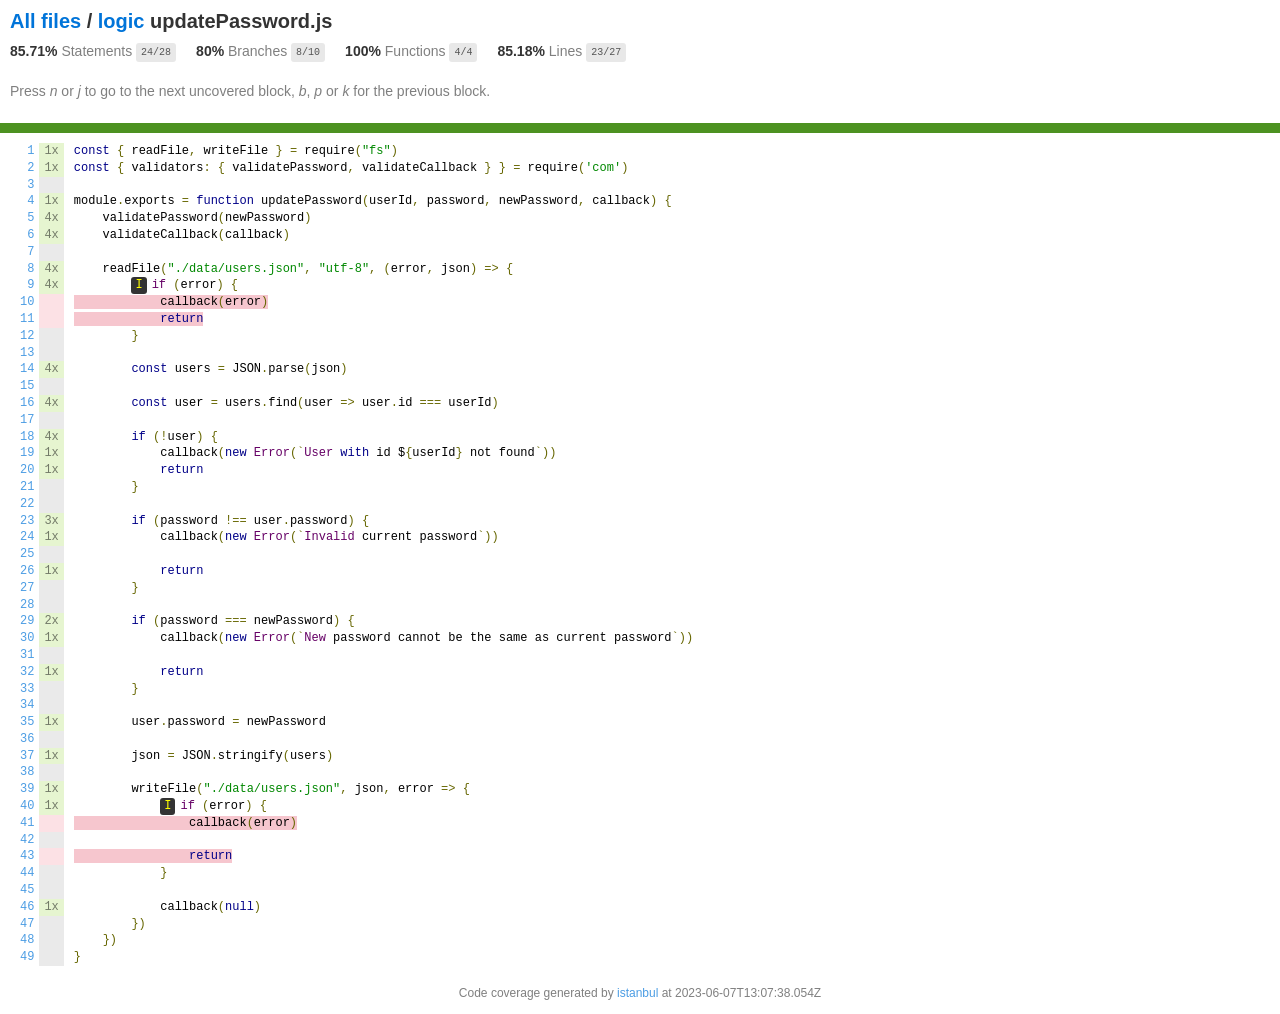
<file: api/coverage/logic/updatePassword.js.html>
<!doctype html>
<html lang="en">

<head>
    <title>Code coverage report for logic/updatePassword.js</title>
    <meta charset="utf-8" />
    <link rel="stylesheet" href="../prettify.css" />
    <link rel="stylesheet" href="../base.css" />
    <link rel="shortcut icon" type="image/x-icon" href="../favicon.png" />
    <meta name="viewport" content="width=device-width, initial-scale=1" />
    <style type='text/css'>
        .coverage-summary .sorter {
            background-image: url(../sort-arrow-sprite.png);
        }
    </style>
</head>
    
<body>
<div class='wrapper'>
    <div class='pad1'>
        <h1><a href="../index.html">All files</a> / <a href="index.html">logic</a> updatePassword.js</h1>
        <div class='clearfix'>
            
            <div class='fl pad1y space-right2'>
                <span class="strong">85.71% </span>
                <span class="quiet">Statements</span>
                <span class='fraction'>24/28</span>
            </div>
        
            
            <div class='fl pad1y space-right2'>
                <span class="strong">80% </span>
                <span class="quiet">Branches</span>
                <span class='fraction'>8/10</span>
            </div>
        
            
            <div class='fl pad1y space-right2'>
                <span class="strong">100% </span>
                <span class="quiet">Functions</span>
                <span class='fraction'>4/4</span>
            </div>
        
            
            <div class='fl pad1y space-right2'>
                <span class="strong">85.18% </span>
                <span class="quiet">Lines</span>
                <span class='fraction'>23/27</span>
            </div>
        
            
        </div>
        <p class="quiet">
            Press <em>n</em> or <em>j</em> to go to the next uncovered block, <em>b</em>, <em>p</em> or <em>k</em> for the previous block.
        </p>
        <template id="filterTemplate">
            <div class="quiet">
                Filter:
                <input oninput="onInput()" type="search" id="fileSearch">
            </div>
        </template>
    </div>
    <div class='status-line high'></div>
    <pre><table class="coverage">
<tr><td class="line-count quiet"><a name='L1'></a><a href='#L1'>1</a>
<a name='L2'></a><a href='#L2'>2</a>
<a name='L3'></a><a href='#L3'>3</a>
<a name='L4'></a><a href='#L4'>4</a>
<a name='L5'></a><a href='#L5'>5</a>
<a name='L6'></a><a href='#L6'>6</a>
<a name='L7'></a><a href='#L7'>7</a>
<a name='L8'></a><a href='#L8'>8</a>
<a name='L9'></a><a href='#L9'>9</a>
<a name='L10'></a><a href='#L10'>10</a>
<a name='L11'></a><a href='#L11'>11</a>
<a name='L12'></a><a href='#L12'>12</a>
<a name='L13'></a><a href='#L13'>13</a>
<a name='L14'></a><a href='#L14'>14</a>
<a name='L15'></a><a href='#L15'>15</a>
<a name='L16'></a><a href='#L16'>16</a>
<a name='L17'></a><a href='#L17'>17</a>
<a name='L18'></a><a href='#L18'>18</a>
<a name='L19'></a><a href='#L19'>19</a>
<a name='L20'></a><a href='#L20'>20</a>
<a name='L21'></a><a href='#L21'>21</a>
<a name='L22'></a><a href='#L22'>22</a>
<a name='L23'></a><a href='#L23'>23</a>
<a name='L24'></a><a href='#L24'>24</a>
<a name='L25'></a><a href='#L25'>25</a>
<a name='L26'></a><a href='#L26'>26</a>
<a name='L27'></a><a href='#L27'>27</a>
<a name='L28'></a><a href='#L28'>28</a>
<a name='L29'></a><a href='#L29'>29</a>
<a name='L30'></a><a href='#L30'>30</a>
<a name='L31'></a><a href='#L31'>31</a>
<a name='L32'></a><a href='#L32'>32</a>
<a name='L33'></a><a href='#L33'>33</a>
<a name='L34'></a><a href='#L34'>34</a>
<a name='L35'></a><a href='#L35'>35</a>
<a name='L36'></a><a href='#L36'>36</a>
<a name='L37'></a><a href='#L37'>37</a>
<a name='L38'></a><a href='#L38'>38</a>
<a name='L39'></a><a href='#L39'>39</a>
<a name='L40'></a><a href='#L40'>40</a>
<a name='L41'></a><a href='#L41'>41</a>
<a name='L42'></a><a href='#L42'>42</a>
<a name='L43'></a><a href='#L43'>43</a>
<a name='L44'></a><a href='#L44'>44</a>
<a name='L45'></a><a href='#L45'>45</a>
<a name='L46'></a><a href='#L46'>46</a>
<a name='L47'></a><a href='#L47'>47</a>
<a name='L48'></a><a href='#L48'>48</a>
<a name='L49'></a><a href='#L49'>49</a></td><td class="line-coverage quiet"><span class="cline-any cline-yes">1x</span>
<span class="cline-any cline-yes">1x</span>
<span class="cline-any cline-neutral">&nbsp;</span>
<span class="cline-any cline-yes">1x</span>
<span class="cline-any cline-yes">4x</span>
<span class="cline-any cline-yes">4x</span>
<span class="cline-any cline-neutral">&nbsp;</span>
<span class="cline-any cline-yes">4x</span>
<span class="cline-any cline-yes">4x</span>
<span class="cline-any cline-no">&nbsp;</span>
<span class="cline-any cline-no">&nbsp;</span>
<span class="cline-any cline-neutral">&nbsp;</span>
<span class="cline-any cline-neutral">&nbsp;</span>
<span class="cline-any cline-yes">4x</span>
<span class="cline-any cline-neutral">&nbsp;</span>
<span class="cline-any cline-yes">4x</span>
<span class="cline-any cline-neutral">&nbsp;</span>
<span class="cline-any cline-yes">4x</span>
<span class="cline-any cline-yes">1x</span>
<span class="cline-any cline-yes">1x</span>
<span class="cline-any cline-neutral">&nbsp;</span>
<span class="cline-any cline-neutral">&nbsp;</span>
<span class="cline-any cline-yes">3x</span>
<span class="cline-any cline-yes">1x</span>
<span class="cline-any cline-neutral">&nbsp;</span>
<span class="cline-any cline-yes">1x</span>
<span class="cline-any cline-neutral">&nbsp;</span>
<span class="cline-any cline-neutral">&nbsp;</span>
<span class="cline-any cline-yes">2x</span>
<span class="cline-any cline-yes">1x</span>
<span class="cline-any cline-neutral">&nbsp;</span>
<span class="cline-any cline-yes">1x</span>
<span class="cline-any cline-neutral">&nbsp;</span>
<span class="cline-any cline-neutral">&nbsp;</span>
<span class="cline-any cline-yes">1x</span>
<span class="cline-any cline-neutral">&nbsp;</span>
<span class="cline-any cline-yes">1x</span>
<span class="cline-any cline-neutral">&nbsp;</span>
<span class="cline-any cline-yes">1x</span>
<span class="cline-any cline-yes">1x</span>
<span class="cline-any cline-no">&nbsp;</span>
<span class="cline-any cline-neutral">&nbsp;</span>
<span class="cline-any cline-no">&nbsp;</span>
<span class="cline-any cline-neutral">&nbsp;</span>
<span class="cline-any cline-neutral">&nbsp;</span>
<span class="cline-any cline-yes">1x</span>
<span class="cline-any cline-neutral">&nbsp;</span>
<span class="cline-any cline-neutral">&nbsp;</span>
<span class="cline-any cline-neutral">&nbsp;</span></td><td class="text"><pre class="prettyprint lang-js">const { readFile, writeFile } = require("fs")
const { validators: { validatePassword, validateCallback } } = require('com')
&nbsp;
module.exports = function updatePassword(userId, password, newPassword, callback) {
    validatePassword(newPassword)
    validateCallback(callback)
&nbsp;
    readFile("./data/users.json", "utf-8", (error, json) =&gt; {
        <span class="missing-if-branch" title="if path not taken" >I</span>if (error) {
<span class="cstat-no" title="statement not covered" >            callback(error)</span>
<span class="cstat-no" title="statement not covered" >            return</span>
        }
&nbsp;
        const users = JSON.parse(json)
&nbsp;
        const user = users.find(user =&gt; user.id === userId)
&nbsp;
        if (!user) {
            callback(new Error(`User with id ${userId} not found`))
            return
        }
&nbsp;
        if (password !== user.password) {
            callback(new Error(`Invalid current password`))
&nbsp;
            return
        }
&nbsp;
        if (password === newPassword) {
            callback(new Error(`New password cannot be the same as current password`))
&nbsp;
            return
        }
&nbsp;
        user.password = newPassword
&nbsp;
        json = JSON.stringify(users)
&nbsp;
        writeFile("./data/users.json", json, error =&gt; {
            <span class="missing-if-branch" title="if path not taken" >I</span>if (error) {
<span class="cstat-no" title="statement not covered" >                callback(error)</span>
&nbsp;
<span class="cstat-no" title="statement not covered" >                return</span>
            }
&nbsp;
            callback(null)
        })
    })
}</pre></td></tr></table></pre>

                <div class='push'></div><!-- for sticky footer -->
            </div><!-- /wrapper -->
            <div class='footer quiet pad2 space-top1 center small'>
                Code coverage generated by
                <a href="https://istanbul.js.org/" target="_blank" rel="noopener noreferrer">istanbul</a>
                at 2023-06-07T13:07:38.054Z
            </div>
        <script src="../prettify.js"></script>
        <script>
            window.onload = function () {
                prettyPrint();
            };
        </script>
        <script src="../sorter.js"></script>
        <script src="../block-navigation.js"></script>
    </body>
</html>
</file>
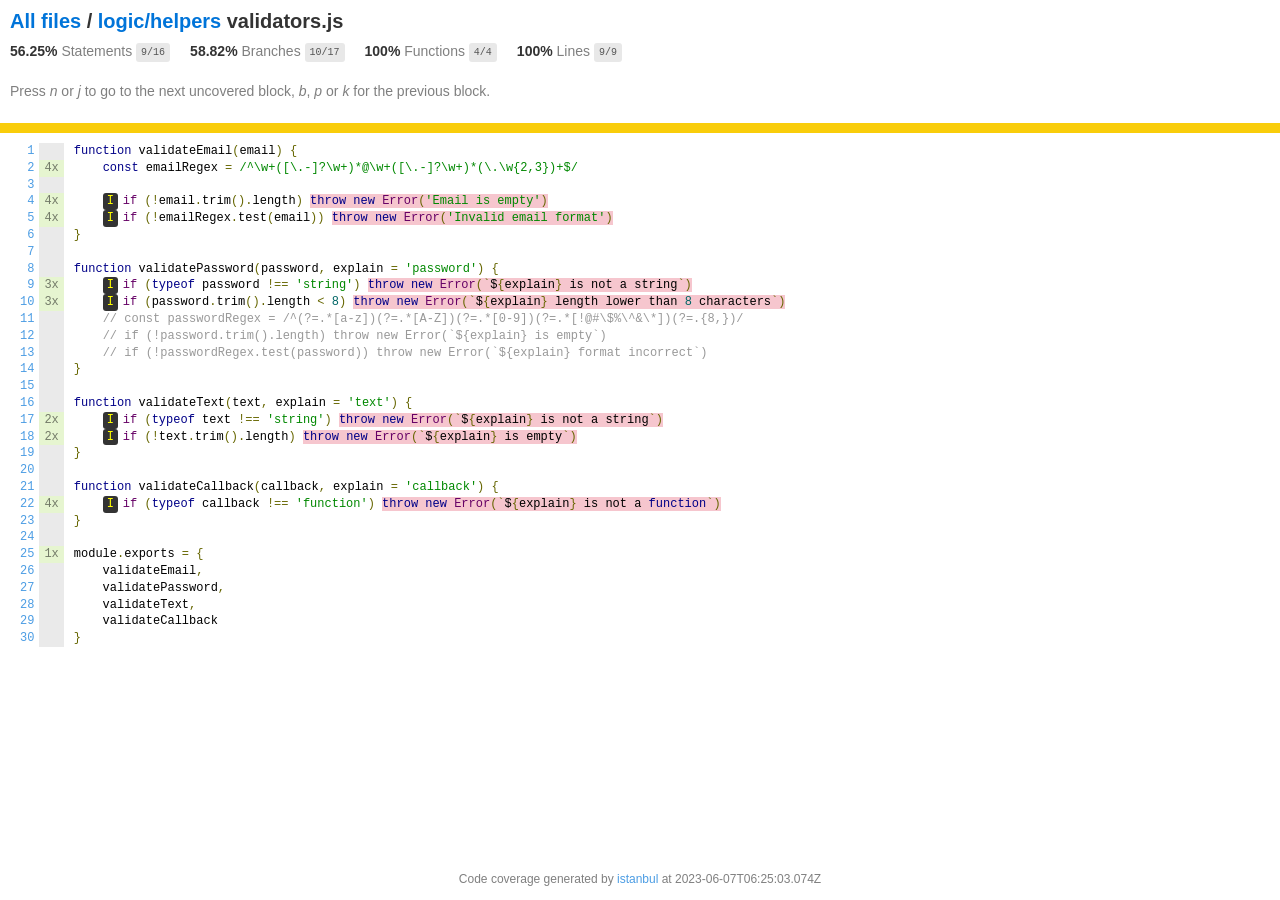
<file: api/coverage/logic/helpers/validators.js.html>
<!doctype html>
<html lang="en">

<head>
    <title>Code coverage report for logic/helpers/validators.js</title>
    <meta charset="utf-8" />
    <link rel="stylesheet" href="../../prettify.css" />
    <link rel="stylesheet" href="../../base.css" />
    <link rel="shortcut icon" type="image/x-icon" href="../../favicon.png" />
    <meta name="viewport" content="width=device-width, initial-scale=1" />
    <style type='text/css'>
        .coverage-summary .sorter {
            background-image: url(../../sort-arrow-sprite.png);
        }
    </style>
</head>
    
<body>
<div class='wrapper'>
    <div class='pad1'>
        <h1><a href="../../index.html">All files</a> / <a href="index.html">logic/helpers</a> validators.js</h1>
        <div class='clearfix'>
            
            <div class='fl pad1y space-right2'>
                <span class="strong">56.25% </span>
                <span class="quiet">Statements</span>
                <span class='fraction'>9/16</span>
            </div>
        
            
            <div class='fl pad1y space-right2'>
                <span class="strong">58.82% </span>
                <span class="quiet">Branches</span>
                <span class='fraction'>10/17</span>
            </div>
        
            
            <div class='fl pad1y space-right2'>
                <span class="strong">100% </span>
                <span class="quiet">Functions</span>
                <span class='fraction'>4/4</span>
            </div>
        
            
            <div class='fl pad1y space-right2'>
                <span class="strong">100% </span>
                <span class="quiet">Lines</span>
                <span class='fraction'>9/9</span>
            </div>
        
            
        </div>
        <p class="quiet">
            Press <em>n</em> or <em>j</em> to go to the next uncovered block, <em>b</em>, <em>p</em> or <em>k</em> for the previous block.
        </p>
        <template id="filterTemplate">
            <div class="quiet">
                Filter:
                <input oninput="onInput()" type="search" id="fileSearch">
            </div>
        </template>
    </div>
    <div class='status-line medium'></div>
    <pre><table class="coverage">
<tr><td class="line-count quiet"><a name='L1'></a><a href='#L1'>1</a>
<a name='L2'></a><a href='#L2'>2</a>
<a name='L3'></a><a href='#L3'>3</a>
<a name='L4'></a><a href='#L4'>4</a>
<a name='L5'></a><a href='#L5'>5</a>
<a name='L6'></a><a href='#L6'>6</a>
<a name='L7'></a><a href='#L7'>7</a>
<a name='L8'></a><a href='#L8'>8</a>
<a name='L9'></a><a href='#L9'>9</a>
<a name='L10'></a><a href='#L10'>10</a>
<a name='L11'></a><a href='#L11'>11</a>
<a name='L12'></a><a href='#L12'>12</a>
<a name='L13'></a><a href='#L13'>13</a>
<a name='L14'></a><a href='#L14'>14</a>
<a name='L15'></a><a href='#L15'>15</a>
<a name='L16'></a><a href='#L16'>16</a>
<a name='L17'></a><a href='#L17'>17</a>
<a name='L18'></a><a href='#L18'>18</a>
<a name='L19'></a><a href='#L19'>19</a>
<a name='L20'></a><a href='#L20'>20</a>
<a name='L21'></a><a href='#L21'>21</a>
<a name='L22'></a><a href='#L22'>22</a>
<a name='L23'></a><a href='#L23'>23</a>
<a name='L24'></a><a href='#L24'>24</a>
<a name='L25'></a><a href='#L25'>25</a>
<a name='L26'></a><a href='#L26'>26</a>
<a name='L27'></a><a href='#L27'>27</a>
<a name='L28'></a><a href='#L28'>28</a>
<a name='L29'></a><a href='#L29'>29</a>
<a name='L30'></a><a href='#L30'>30</a></td><td class="line-coverage quiet"><span class="cline-any cline-neutral">&nbsp;</span>
<span class="cline-any cline-yes">4x</span>
<span class="cline-any cline-neutral">&nbsp;</span>
<span class="cline-any cline-yes">4x</span>
<span class="cline-any cline-yes">4x</span>
<span class="cline-any cline-neutral">&nbsp;</span>
<span class="cline-any cline-neutral">&nbsp;</span>
<span class="cline-any cline-neutral">&nbsp;</span>
<span class="cline-any cline-yes">3x</span>
<span class="cline-any cline-yes">3x</span>
<span class="cline-any cline-neutral">&nbsp;</span>
<span class="cline-any cline-neutral">&nbsp;</span>
<span class="cline-any cline-neutral">&nbsp;</span>
<span class="cline-any cline-neutral">&nbsp;</span>
<span class="cline-any cline-neutral">&nbsp;</span>
<span class="cline-any cline-neutral">&nbsp;</span>
<span class="cline-any cline-yes">2x</span>
<span class="cline-any cline-yes">2x</span>
<span class="cline-any cline-neutral">&nbsp;</span>
<span class="cline-any cline-neutral">&nbsp;</span>
<span class="cline-any cline-neutral">&nbsp;</span>
<span class="cline-any cline-yes">4x</span>
<span class="cline-any cline-neutral">&nbsp;</span>
<span class="cline-any cline-neutral">&nbsp;</span>
<span class="cline-any cline-yes">1x</span>
<span class="cline-any cline-neutral">&nbsp;</span>
<span class="cline-any cline-neutral">&nbsp;</span>
<span class="cline-any cline-neutral">&nbsp;</span>
<span class="cline-any cline-neutral">&nbsp;</span>
<span class="cline-any cline-neutral">&nbsp;</span></td><td class="text"><pre class="prettyprint lang-js">function validateEmail(email) {
    const emailRegex = /^\w+([\.-]?\w+)*@\w+([\.-]?\w+)*(\.\w{2,3})+$/
&nbsp;
    <span class="missing-if-branch" title="if path not taken" >I</span>if (!email.trim().length) <span class="cstat-no" title="statement not covered" >throw new Error('Email is empty')</span>
    <span class="missing-if-branch" title="if path not taken" >I</span>if (!emailRegex.test(email)) <span class="cstat-no" title="statement not covered" >throw new Error('Invalid email format')</span>
}
&nbsp;
function validatePassword(password, explain = 'password') {
    <span class="missing-if-branch" title="if path not taken" >I</span>if (typeof password !== 'string') <span class="cstat-no" title="statement not covered" >throw new Error(`${explain} is not a string`)</span>
    <span class="missing-if-branch" title="if path not taken" >I</span>if (password.trim().length &lt; 8) <span class="cstat-no" title="statement not covered" >throw new Error(`${explain} length lower than 8 characters`)</span>
    // const passwordRegex = /^(?=.*[a-z])(?=.*[A-Z])(?=.*[0-9])(?=.*[!@#\$%\^&amp;\*])(?=.{8,})/
    // if (!password.trim().length) throw new Error(`${explain} is empty`)  
    // if (!passwordRegex.test(password)) throw new Error(`${explain} format incorrect`)
}
&nbsp;
function validateText(text, explain = 'text') {
    <span class="missing-if-branch" title="if path not taken" >I</span>if (typeof text !== 'string') <span class="cstat-no" title="statement not covered" >throw new Error(`${explain} is not a string`)</span>
    <span class="missing-if-branch" title="if path not taken" >I</span>if (!text.trim().length) <span class="cstat-no" title="statement not covered" >throw new Error(`${explain} is empty`)</span>
}
&nbsp;
function validateCallback(callback, explain = 'callback') {
    <span class="missing-if-branch" title="if path not taken" >I</span>if (typeof callback !== 'function') <span class="cstat-no" title="statement not covered" >throw new Error(`${explain} is not a function`)</span>
}
&nbsp;
module.exports = {
    validateEmail,
    validatePassword,
    validateText,
    validateCallback
}</pre></td></tr></table></pre>

                <div class='push'></div><!-- for sticky footer -->
            </div><!-- /wrapper -->
            <div class='footer quiet pad2 space-top1 center small'>
                Code coverage generated by
                <a href="https://istanbul.js.org/" target="_blank" rel="noopener noreferrer">istanbul</a>
                at 2023-06-07T06:25:03.074Z
            </div>
        <script src="../../prettify.js"></script>
        <script>
            window.onload = function () {
                prettyPrint();
            };
        </script>
        <script src="../../sorter.js"></script>
        <script src="../../block-navigation.js"></script>
    </body>
</html>
</file>
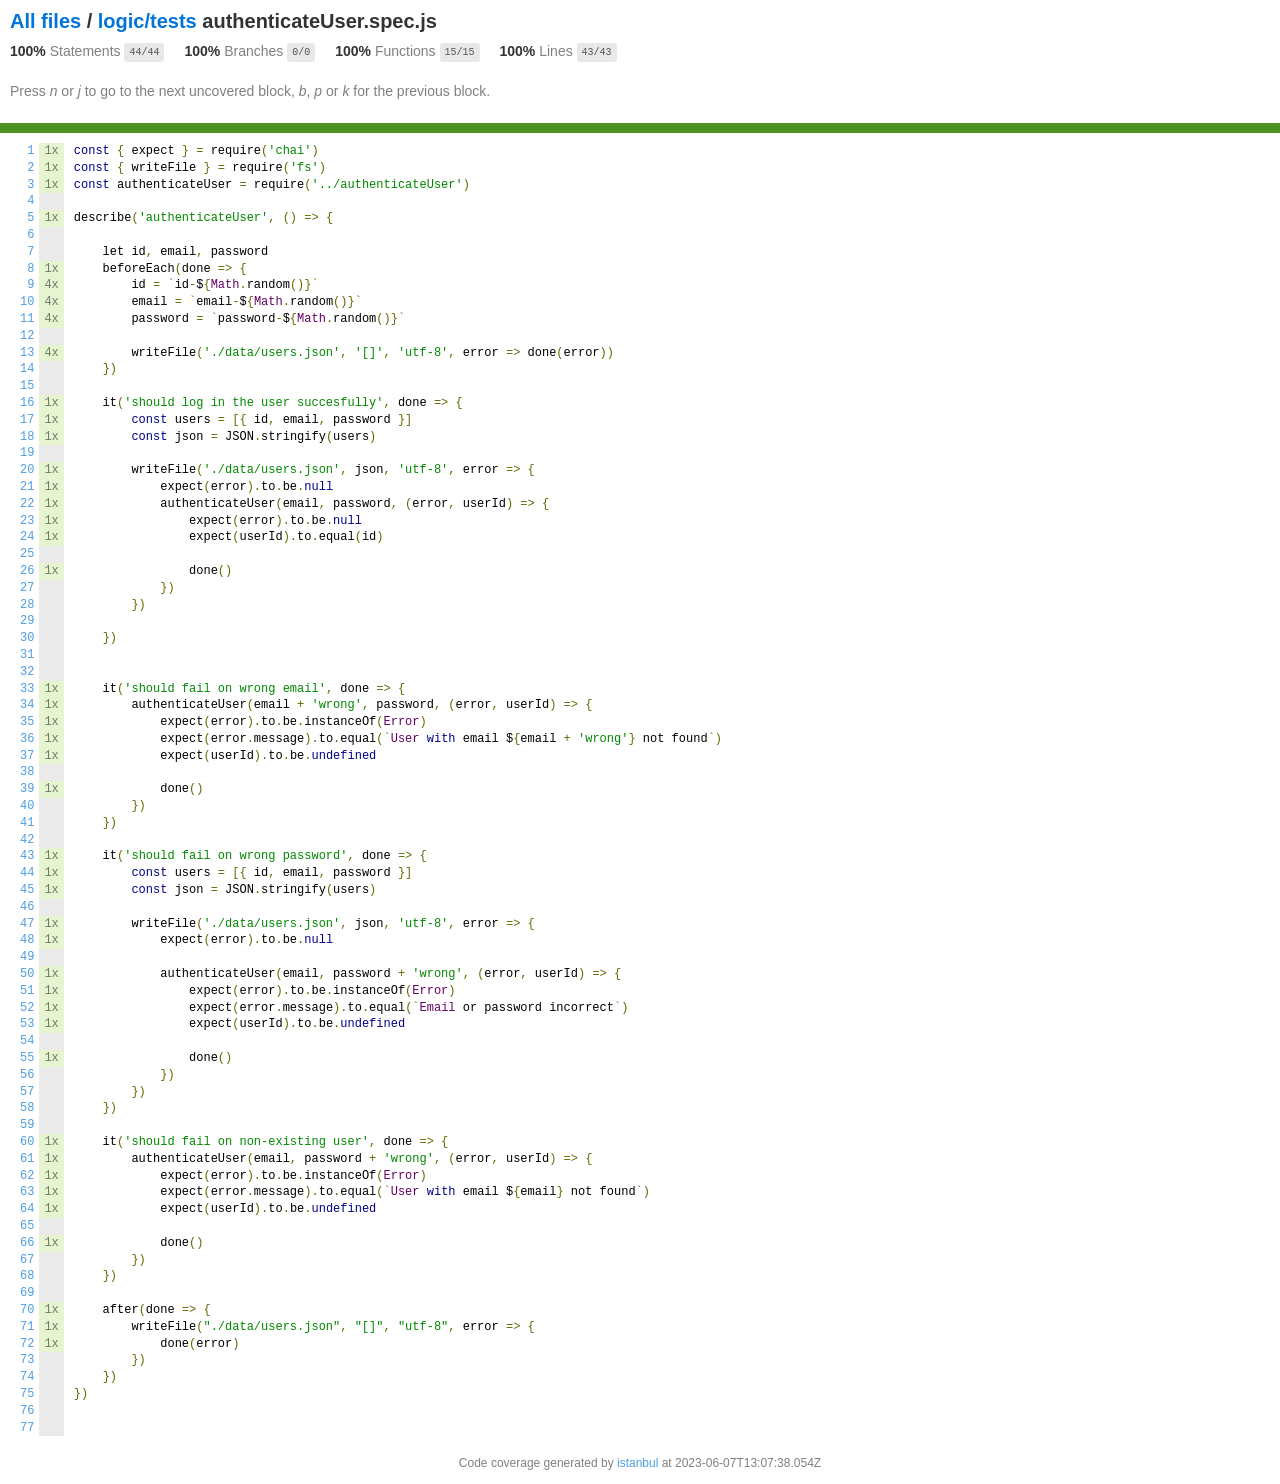
<file: api/coverage/logic/tests/authenticateUser.spec.js.html>
<!doctype html>
<html lang="en">

<head>
    <title>Code coverage report for logic/tests/authenticateUser.spec.js</title>
    <meta charset="utf-8" />
    <link rel="stylesheet" href="../../prettify.css" />
    <link rel="stylesheet" href="../../base.css" />
    <link rel="shortcut icon" type="image/x-icon" href="../../favicon.png" />
    <meta name="viewport" content="width=device-width, initial-scale=1" />
    <style type='text/css'>
        .coverage-summary .sorter {
            background-image: url(../../sort-arrow-sprite.png);
        }
    </style>
</head>
    
<body>
<div class='wrapper'>
    <div class='pad1'>
        <h1><a href="../../index.html">All files</a> / <a href="index.html">logic/tests</a> authenticateUser.spec.js</h1>
        <div class='clearfix'>
            
            <div class='fl pad1y space-right2'>
                <span class="strong">100% </span>
                <span class="quiet">Statements</span>
                <span class='fraction'>44/44</span>
            </div>
        
            
            <div class='fl pad1y space-right2'>
                <span class="strong">100% </span>
                <span class="quiet">Branches</span>
                <span class='fraction'>0/0</span>
            </div>
        
            
            <div class='fl pad1y space-right2'>
                <span class="strong">100% </span>
                <span class="quiet">Functions</span>
                <span class='fraction'>15/15</span>
            </div>
        
            
            <div class='fl pad1y space-right2'>
                <span class="strong">100% </span>
                <span class="quiet">Lines</span>
                <span class='fraction'>43/43</span>
            </div>
        
            
        </div>
        <p class="quiet">
            Press <em>n</em> or <em>j</em> to go to the next uncovered block, <em>b</em>, <em>p</em> or <em>k</em> for the previous block.
        </p>
        <template id="filterTemplate">
            <div class="quiet">
                Filter:
                <input oninput="onInput()" type="search" id="fileSearch">
            </div>
        </template>
    </div>
    <div class='status-line high'></div>
    <pre><table class="coverage">
<tr><td class="line-count quiet"><a name='L1'></a><a href='#L1'>1</a>
<a name='L2'></a><a href='#L2'>2</a>
<a name='L3'></a><a href='#L3'>3</a>
<a name='L4'></a><a href='#L4'>4</a>
<a name='L5'></a><a href='#L5'>5</a>
<a name='L6'></a><a href='#L6'>6</a>
<a name='L7'></a><a href='#L7'>7</a>
<a name='L8'></a><a href='#L8'>8</a>
<a name='L9'></a><a href='#L9'>9</a>
<a name='L10'></a><a href='#L10'>10</a>
<a name='L11'></a><a href='#L11'>11</a>
<a name='L12'></a><a href='#L12'>12</a>
<a name='L13'></a><a href='#L13'>13</a>
<a name='L14'></a><a href='#L14'>14</a>
<a name='L15'></a><a href='#L15'>15</a>
<a name='L16'></a><a href='#L16'>16</a>
<a name='L17'></a><a href='#L17'>17</a>
<a name='L18'></a><a href='#L18'>18</a>
<a name='L19'></a><a href='#L19'>19</a>
<a name='L20'></a><a href='#L20'>20</a>
<a name='L21'></a><a href='#L21'>21</a>
<a name='L22'></a><a href='#L22'>22</a>
<a name='L23'></a><a href='#L23'>23</a>
<a name='L24'></a><a href='#L24'>24</a>
<a name='L25'></a><a href='#L25'>25</a>
<a name='L26'></a><a href='#L26'>26</a>
<a name='L27'></a><a href='#L27'>27</a>
<a name='L28'></a><a href='#L28'>28</a>
<a name='L29'></a><a href='#L29'>29</a>
<a name='L30'></a><a href='#L30'>30</a>
<a name='L31'></a><a href='#L31'>31</a>
<a name='L32'></a><a href='#L32'>32</a>
<a name='L33'></a><a href='#L33'>33</a>
<a name='L34'></a><a href='#L34'>34</a>
<a name='L35'></a><a href='#L35'>35</a>
<a name='L36'></a><a href='#L36'>36</a>
<a name='L37'></a><a href='#L37'>37</a>
<a name='L38'></a><a href='#L38'>38</a>
<a name='L39'></a><a href='#L39'>39</a>
<a name='L40'></a><a href='#L40'>40</a>
<a name='L41'></a><a href='#L41'>41</a>
<a name='L42'></a><a href='#L42'>42</a>
<a name='L43'></a><a href='#L43'>43</a>
<a name='L44'></a><a href='#L44'>44</a>
<a name='L45'></a><a href='#L45'>45</a>
<a name='L46'></a><a href='#L46'>46</a>
<a name='L47'></a><a href='#L47'>47</a>
<a name='L48'></a><a href='#L48'>48</a>
<a name='L49'></a><a href='#L49'>49</a>
<a name='L50'></a><a href='#L50'>50</a>
<a name='L51'></a><a href='#L51'>51</a>
<a name='L52'></a><a href='#L52'>52</a>
<a name='L53'></a><a href='#L53'>53</a>
<a name='L54'></a><a href='#L54'>54</a>
<a name='L55'></a><a href='#L55'>55</a>
<a name='L56'></a><a href='#L56'>56</a>
<a name='L57'></a><a href='#L57'>57</a>
<a name='L58'></a><a href='#L58'>58</a>
<a name='L59'></a><a href='#L59'>59</a>
<a name='L60'></a><a href='#L60'>60</a>
<a name='L61'></a><a href='#L61'>61</a>
<a name='L62'></a><a href='#L62'>62</a>
<a name='L63'></a><a href='#L63'>63</a>
<a name='L64'></a><a href='#L64'>64</a>
<a name='L65'></a><a href='#L65'>65</a>
<a name='L66'></a><a href='#L66'>66</a>
<a name='L67'></a><a href='#L67'>67</a>
<a name='L68'></a><a href='#L68'>68</a>
<a name='L69'></a><a href='#L69'>69</a>
<a name='L70'></a><a href='#L70'>70</a>
<a name='L71'></a><a href='#L71'>71</a>
<a name='L72'></a><a href='#L72'>72</a>
<a name='L73'></a><a href='#L73'>73</a>
<a name='L74'></a><a href='#L74'>74</a>
<a name='L75'></a><a href='#L75'>75</a>
<a name='L76'></a><a href='#L76'>76</a>
<a name='L77'></a><a href='#L77'>77</a></td><td class="line-coverage quiet"><span class="cline-any cline-yes">1x</span>
<span class="cline-any cline-yes">1x</span>
<span class="cline-any cline-yes">1x</span>
<span class="cline-any cline-neutral">&nbsp;</span>
<span class="cline-any cline-yes">1x</span>
<span class="cline-any cline-neutral">&nbsp;</span>
<span class="cline-any cline-neutral">&nbsp;</span>
<span class="cline-any cline-yes">1x</span>
<span class="cline-any cline-yes">4x</span>
<span class="cline-any cline-yes">4x</span>
<span class="cline-any cline-yes">4x</span>
<span class="cline-any cline-neutral">&nbsp;</span>
<span class="cline-any cline-yes">4x</span>
<span class="cline-any cline-neutral">&nbsp;</span>
<span class="cline-any cline-neutral">&nbsp;</span>
<span class="cline-any cline-yes">1x</span>
<span class="cline-any cline-yes">1x</span>
<span class="cline-any cline-yes">1x</span>
<span class="cline-any cline-neutral">&nbsp;</span>
<span class="cline-any cline-yes">1x</span>
<span class="cline-any cline-yes">1x</span>
<span class="cline-any cline-yes">1x</span>
<span class="cline-any cline-yes">1x</span>
<span class="cline-any cline-yes">1x</span>
<span class="cline-any cline-neutral">&nbsp;</span>
<span class="cline-any cline-yes">1x</span>
<span class="cline-any cline-neutral">&nbsp;</span>
<span class="cline-any cline-neutral">&nbsp;</span>
<span class="cline-any cline-neutral">&nbsp;</span>
<span class="cline-any cline-neutral">&nbsp;</span>
<span class="cline-any cline-neutral">&nbsp;</span>
<span class="cline-any cline-neutral">&nbsp;</span>
<span class="cline-any cline-yes">1x</span>
<span class="cline-any cline-yes">1x</span>
<span class="cline-any cline-yes">1x</span>
<span class="cline-any cline-yes">1x</span>
<span class="cline-any cline-yes">1x</span>
<span class="cline-any cline-neutral">&nbsp;</span>
<span class="cline-any cline-yes">1x</span>
<span class="cline-any cline-neutral">&nbsp;</span>
<span class="cline-any cline-neutral">&nbsp;</span>
<span class="cline-any cline-neutral">&nbsp;</span>
<span class="cline-any cline-yes">1x</span>
<span class="cline-any cline-yes">1x</span>
<span class="cline-any cline-yes">1x</span>
<span class="cline-any cline-neutral">&nbsp;</span>
<span class="cline-any cline-yes">1x</span>
<span class="cline-any cline-yes">1x</span>
<span class="cline-any cline-neutral">&nbsp;</span>
<span class="cline-any cline-yes">1x</span>
<span class="cline-any cline-yes">1x</span>
<span class="cline-any cline-yes">1x</span>
<span class="cline-any cline-yes">1x</span>
<span class="cline-any cline-neutral">&nbsp;</span>
<span class="cline-any cline-yes">1x</span>
<span class="cline-any cline-neutral">&nbsp;</span>
<span class="cline-any cline-neutral">&nbsp;</span>
<span class="cline-any cline-neutral">&nbsp;</span>
<span class="cline-any cline-neutral">&nbsp;</span>
<span class="cline-any cline-yes">1x</span>
<span class="cline-any cline-yes">1x</span>
<span class="cline-any cline-yes">1x</span>
<span class="cline-any cline-yes">1x</span>
<span class="cline-any cline-yes">1x</span>
<span class="cline-any cline-neutral">&nbsp;</span>
<span class="cline-any cline-yes">1x</span>
<span class="cline-any cline-neutral">&nbsp;</span>
<span class="cline-any cline-neutral">&nbsp;</span>
<span class="cline-any cline-neutral">&nbsp;</span>
<span class="cline-any cline-yes">1x</span>
<span class="cline-any cline-yes">1x</span>
<span class="cline-any cline-yes">1x</span>
<span class="cline-any cline-neutral">&nbsp;</span>
<span class="cline-any cline-neutral">&nbsp;</span>
<span class="cline-any cline-neutral">&nbsp;</span>
<span class="cline-any cline-neutral">&nbsp;</span>
<span class="cline-any cline-neutral">&nbsp;</span></td><td class="text"><pre class="prettyprint lang-js">const { expect } = require('chai')
const { writeFile } = require('fs')
const authenticateUser = require('../authenticateUser')
&nbsp;
describe('authenticateUser', () =&gt; {
&nbsp;
    let id, email, password
    beforeEach(done =&gt; {
        id = `id-${Math.random()}`
        email = `email-${Math.random()}`
        password = `password-${Math.random()}`
&nbsp;
        writeFile('./data/users.json', '[]', 'utf-8', error =&gt; done(error))
    })
&nbsp;
    it('should log in the user succesfully', done =&gt; {
        const users = [{ id, email, password }]
        const json = JSON.stringify(users)
&nbsp;
        writeFile('./data/users.json', json, 'utf-8', error =&gt; {
            expect(error).to.be.null
            authenticateUser(email, password, (error, userId) =&gt; {
                expect(error).to.be.null
                expect(userId).to.equal(id)
&nbsp;
                done()
            })
        })
&nbsp;
    })
&nbsp;
&nbsp;
    it('should fail on wrong email', done =&gt; {
        authenticateUser(email + 'wrong', password, (error, userId) =&gt; {
            expect(error).to.be.instanceOf(Error)
            expect(error.message).to.equal(`User with email ${email + 'wrong'} not found`)
            expect(userId).to.be.undefined
&nbsp;
            done()
        })
    })
&nbsp;
    it('should fail on wrong password', done =&gt; {
        const users = [{ id, email, password }]
        const json = JSON.stringify(users)
&nbsp;
        writeFile('./data/users.json', json, 'utf-8', error =&gt; {
            expect(error).to.be.null
&nbsp;
            authenticateUser(email, password + 'wrong', (error, userId) =&gt; {
                expect(error).to.be.instanceOf(Error)
                expect(error.message).to.equal(`Email or password incorrect`)
                expect(userId).to.be.undefined
&nbsp;
                done()
            })
        })
    })
&nbsp;
    it('should fail on non-existing user', done =&gt; {
        authenticateUser(email, password + 'wrong', (error, userId) =&gt; {
            expect(error).to.be.instanceOf(Error)
            expect(error.message).to.equal(`User with email ${email} not found`)
            expect(userId).to.be.undefined
&nbsp;
            done()
        })
    })
&nbsp;
    after(done =&gt; {
        writeFile("./data/users.json", "[]", "utf-8", error =&gt; {
            done(error)
        })
    })
})
&nbsp;
&nbsp;</pre></td></tr></table></pre>

                <div class='push'></div><!-- for sticky footer -->
            </div><!-- /wrapper -->
            <div class='footer quiet pad2 space-top1 center small'>
                Code coverage generated by
                <a href="https://istanbul.js.org/" target="_blank" rel="noopener noreferrer">istanbul</a>
                at 2023-06-07T13:07:38.054Z
            </div>
        <script src="../../prettify.js"></script>
        <script>
            window.onload = function () {
                prettyPrint();
            };
        </script>
        <script src="../../sorter.js"></script>
        <script src="../../block-navigation.js"></script>
    </body>
</html>
</file>
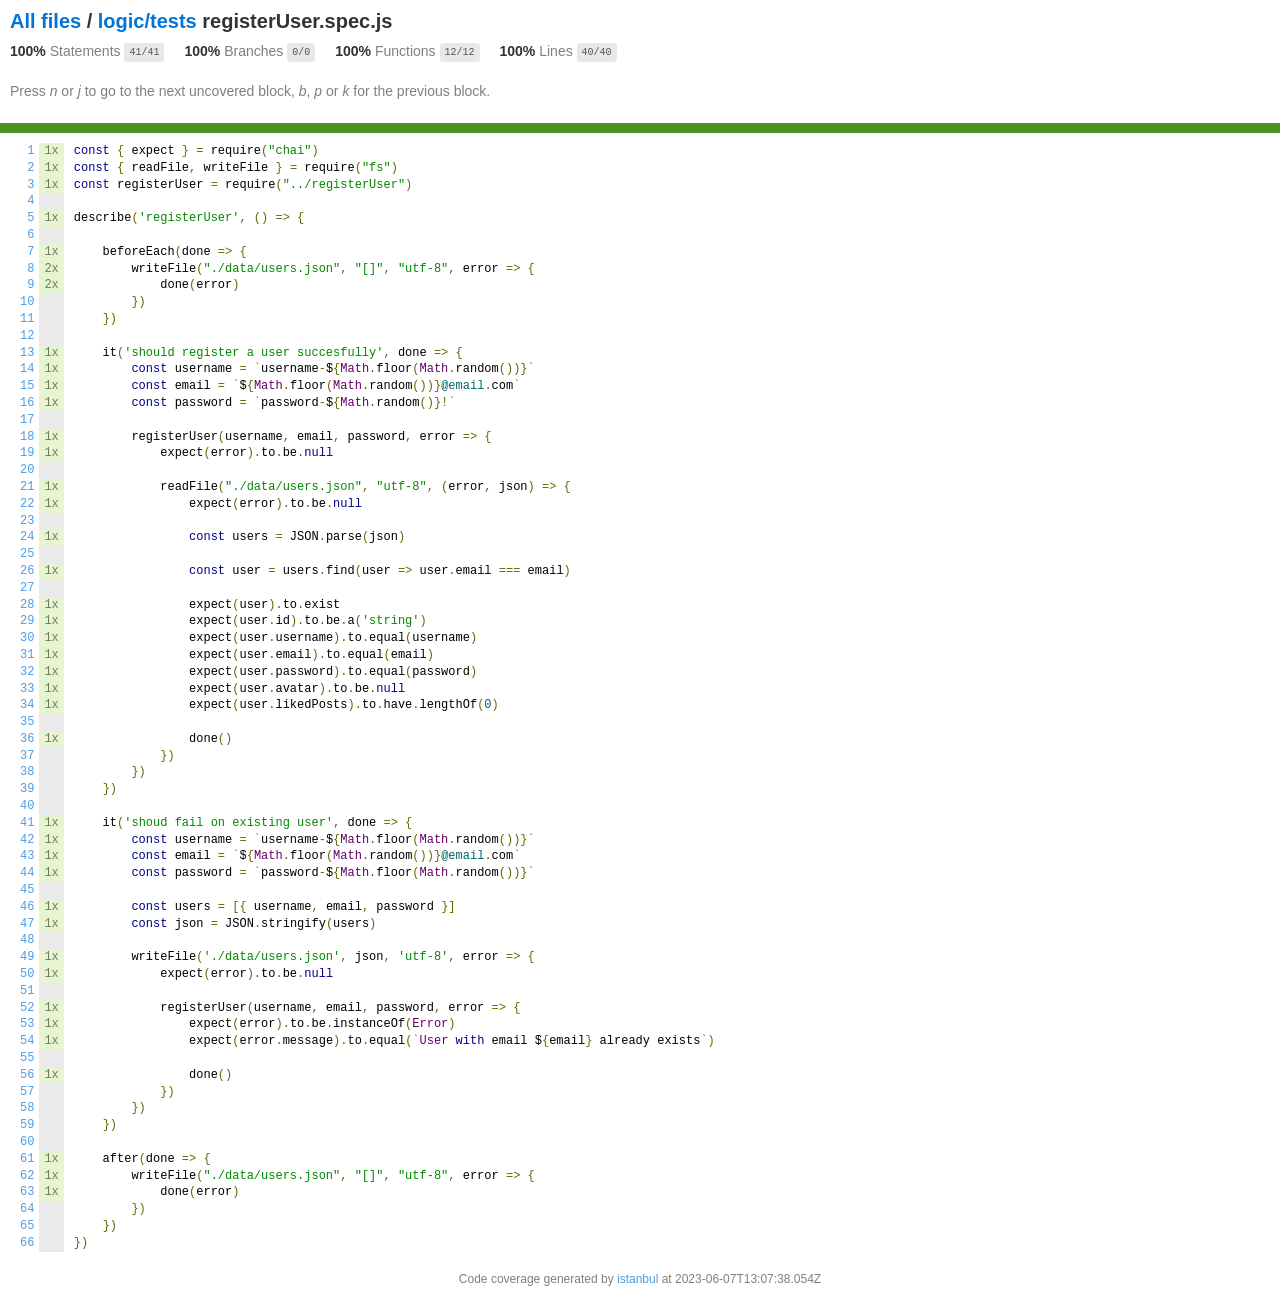
<file: api/coverage/logic/tests/registerUser.spec.js.html>
<!doctype html>
<html lang="en">

<head>
    <title>Code coverage report for logic/tests/registerUser.spec.js</title>
    <meta charset="utf-8" />
    <link rel="stylesheet" href="../../prettify.css" />
    <link rel="stylesheet" href="../../base.css" />
    <link rel="shortcut icon" type="image/x-icon" href="../../favicon.png" />
    <meta name="viewport" content="width=device-width, initial-scale=1" />
    <style type='text/css'>
        .coverage-summary .sorter {
            background-image: url(../../sort-arrow-sprite.png);
        }
    </style>
</head>
    
<body>
<div class='wrapper'>
    <div class='pad1'>
        <h1><a href="../../index.html">All files</a> / <a href="index.html">logic/tests</a> registerUser.spec.js</h1>
        <div class='clearfix'>
            
            <div class='fl pad1y space-right2'>
                <span class="strong">100% </span>
                <span class="quiet">Statements</span>
                <span class='fraction'>41/41</span>
            </div>
        
            
            <div class='fl pad1y space-right2'>
                <span class="strong">100% </span>
                <span class="quiet">Branches</span>
                <span class='fraction'>0/0</span>
            </div>
        
            
            <div class='fl pad1y space-right2'>
                <span class="strong">100% </span>
                <span class="quiet">Functions</span>
                <span class='fraction'>12/12</span>
            </div>
        
            
            <div class='fl pad1y space-right2'>
                <span class="strong">100% </span>
                <span class="quiet">Lines</span>
                <span class='fraction'>40/40</span>
            </div>
        
            
        </div>
        <p class="quiet">
            Press <em>n</em> or <em>j</em> to go to the next uncovered block, <em>b</em>, <em>p</em> or <em>k</em> for the previous block.
        </p>
        <template id="filterTemplate">
            <div class="quiet">
                Filter:
                <input oninput="onInput()" type="search" id="fileSearch">
            </div>
        </template>
    </div>
    <div class='status-line high'></div>
    <pre><table class="coverage">
<tr><td class="line-count quiet"><a name='L1'></a><a href='#L1'>1</a>
<a name='L2'></a><a href='#L2'>2</a>
<a name='L3'></a><a href='#L3'>3</a>
<a name='L4'></a><a href='#L4'>4</a>
<a name='L5'></a><a href='#L5'>5</a>
<a name='L6'></a><a href='#L6'>6</a>
<a name='L7'></a><a href='#L7'>7</a>
<a name='L8'></a><a href='#L8'>8</a>
<a name='L9'></a><a href='#L9'>9</a>
<a name='L10'></a><a href='#L10'>10</a>
<a name='L11'></a><a href='#L11'>11</a>
<a name='L12'></a><a href='#L12'>12</a>
<a name='L13'></a><a href='#L13'>13</a>
<a name='L14'></a><a href='#L14'>14</a>
<a name='L15'></a><a href='#L15'>15</a>
<a name='L16'></a><a href='#L16'>16</a>
<a name='L17'></a><a href='#L17'>17</a>
<a name='L18'></a><a href='#L18'>18</a>
<a name='L19'></a><a href='#L19'>19</a>
<a name='L20'></a><a href='#L20'>20</a>
<a name='L21'></a><a href='#L21'>21</a>
<a name='L22'></a><a href='#L22'>22</a>
<a name='L23'></a><a href='#L23'>23</a>
<a name='L24'></a><a href='#L24'>24</a>
<a name='L25'></a><a href='#L25'>25</a>
<a name='L26'></a><a href='#L26'>26</a>
<a name='L27'></a><a href='#L27'>27</a>
<a name='L28'></a><a href='#L28'>28</a>
<a name='L29'></a><a href='#L29'>29</a>
<a name='L30'></a><a href='#L30'>30</a>
<a name='L31'></a><a href='#L31'>31</a>
<a name='L32'></a><a href='#L32'>32</a>
<a name='L33'></a><a href='#L33'>33</a>
<a name='L34'></a><a href='#L34'>34</a>
<a name='L35'></a><a href='#L35'>35</a>
<a name='L36'></a><a href='#L36'>36</a>
<a name='L37'></a><a href='#L37'>37</a>
<a name='L38'></a><a href='#L38'>38</a>
<a name='L39'></a><a href='#L39'>39</a>
<a name='L40'></a><a href='#L40'>40</a>
<a name='L41'></a><a href='#L41'>41</a>
<a name='L42'></a><a href='#L42'>42</a>
<a name='L43'></a><a href='#L43'>43</a>
<a name='L44'></a><a href='#L44'>44</a>
<a name='L45'></a><a href='#L45'>45</a>
<a name='L46'></a><a href='#L46'>46</a>
<a name='L47'></a><a href='#L47'>47</a>
<a name='L48'></a><a href='#L48'>48</a>
<a name='L49'></a><a href='#L49'>49</a>
<a name='L50'></a><a href='#L50'>50</a>
<a name='L51'></a><a href='#L51'>51</a>
<a name='L52'></a><a href='#L52'>52</a>
<a name='L53'></a><a href='#L53'>53</a>
<a name='L54'></a><a href='#L54'>54</a>
<a name='L55'></a><a href='#L55'>55</a>
<a name='L56'></a><a href='#L56'>56</a>
<a name='L57'></a><a href='#L57'>57</a>
<a name='L58'></a><a href='#L58'>58</a>
<a name='L59'></a><a href='#L59'>59</a>
<a name='L60'></a><a href='#L60'>60</a>
<a name='L61'></a><a href='#L61'>61</a>
<a name='L62'></a><a href='#L62'>62</a>
<a name='L63'></a><a href='#L63'>63</a>
<a name='L64'></a><a href='#L64'>64</a>
<a name='L65'></a><a href='#L65'>65</a>
<a name='L66'></a><a href='#L66'>66</a></td><td class="line-coverage quiet"><span class="cline-any cline-yes">1x</span>
<span class="cline-any cline-yes">1x</span>
<span class="cline-any cline-yes">1x</span>
<span class="cline-any cline-neutral">&nbsp;</span>
<span class="cline-any cline-yes">1x</span>
<span class="cline-any cline-neutral">&nbsp;</span>
<span class="cline-any cline-yes">1x</span>
<span class="cline-any cline-yes">2x</span>
<span class="cline-any cline-yes">2x</span>
<span class="cline-any cline-neutral">&nbsp;</span>
<span class="cline-any cline-neutral">&nbsp;</span>
<span class="cline-any cline-neutral">&nbsp;</span>
<span class="cline-any cline-yes">1x</span>
<span class="cline-any cline-yes">1x</span>
<span class="cline-any cline-yes">1x</span>
<span class="cline-any cline-yes">1x</span>
<span class="cline-any cline-neutral">&nbsp;</span>
<span class="cline-any cline-yes">1x</span>
<span class="cline-any cline-yes">1x</span>
<span class="cline-any cline-neutral">&nbsp;</span>
<span class="cline-any cline-yes">1x</span>
<span class="cline-any cline-yes">1x</span>
<span class="cline-any cline-neutral">&nbsp;</span>
<span class="cline-any cline-yes">1x</span>
<span class="cline-any cline-neutral">&nbsp;</span>
<span class="cline-any cline-yes">1x</span>
<span class="cline-any cline-neutral">&nbsp;</span>
<span class="cline-any cline-yes">1x</span>
<span class="cline-any cline-yes">1x</span>
<span class="cline-any cline-yes">1x</span>
<span class="cline-any cline-yes">1x</span>
<span class="cline-any cline-yes">1x</span>
<span class="cline-any cline-yes">1x</span>
<span class="cline-any cline-yes">1x</span>
<span class="cline-any cline-neutral">&nbsp;</span>
<span class="cline-any cline-yes">1x</span>
<span class="cline-any cline-neutral">&nbsp;</span>
<span class="cline-any cline-neutral">&nbsp;</span>
<span class="cline-any cline-neutral">&nbsp;</span>
<span class="cline-any cline-neutral">&nbsp;</span>
<span class="cline-any cline-yes">1x</span>
<span class="cline-any cline-yes">1x</span>
<span class="cline-any cline-yes">1x</span>
<span class="cline-any cline-yes">1x</span>
<span class="cline-any cline-neutral">&nbsp;</span>
<span class="cline-any cline-yes">1x</span>
<span class="cline-any cline-yes">1x</span>
<span class="cline-any cline-neutral">&nbsp;</span>
<span class="cline-any cline-yes">1x</span>
<span class="cline-any cline-yes">1x</span>
<span class="cline-any cline-neutral">&nbsp;</span>
<span class="cline-any cline-yes">1x</span>
<span class="cline-any cline-yes">1x</span>
<span class="cline-any cline-yes">1x</span>
<span class="cline-any cline-neutral">&nbsp;</span>
<span class="cline-any cline-yes">1x</span>
<span class="cline-any cline-neutral">&nbsp;</span>
<span class="cline-any cline-neutral">&nbsp;</span>
<span class="cline-any cline-neutral">&nbsp;</span>
<span class="cline-any cline-neutral">&nbsp;</span>
<span class="cline-any cline-yes">1x</span>
<span class="cline-any cline-yes">1x</span>
<span class="cline-any cline-yes">1x</span>
<span class="cline-any cline-neutral">&nbsp;</span>
<span class="cline-any cline-neutral">&nbsp;</span>
<span class="cline-any cline-neutral">&nbsp;</span></td><td class="text"><pre class="prettyprint lang-js">const { expect } = require("chai")
const { readFile, writeFile } = require("fs")
const registerUser = require("../registerUser")
&nbsp;
describe('registerUser', () =&gt; {
&nbsp;
    beforeEach(done =&gt; {
        writeFile("./data/users.json", "[]", "utf-8", error =&gt; {
            done(error)
        })
    })
&nbsp;
    it('should register a user succesfully', done =&gt; {
        const username = `username-${Math.floor(Math.random())}`
        const email = `${Math.floor(Math.random())}@email.com`
        const password = `password-${Math.random()}!`
&nbsp;
        registerUser(username, email, password, error =&gt; {
            expect(error).to.be.null
&nbsp;
            readFile("./data/users.json", "utf-8", (error, json) =&gt; {
                expect(error).to.be.null
&nbsp;
                const users = JSON.parse(json)
&nbsp;
                const user = users.find(user =&gt; user.email === email)
&nbsp;
                expect(user).to.exist
                expect(user.id).to.be.a('string')
                expect(user.username).to.equal(username)
                expect(user.email).to.equal(email)
                expect(user.password).to.equal(password)
                expect(user.avatar).to.be.null
                expect(user.likedPosts).to.have.lengthOf(0)
&nbsp;
                done()
            })
        })
    })
&nbsp;
    it('shoud fail on existing user', done =&gt; {
        const username = `username-${Math.floor(Math.random())}`
        const email = `${Math.floor(Math.random())}@email.com`
        const password = `password-${Math.floor(Math.random())}`
&nbsp;
        const users = [{ username, email, password }]
        const json = JSON.stringify(users)
&nbsp;
        writeFile('./data/users.json', json, 'utf-8', error =&gt; {
            expect(error).to.be.null
&nbsp;
            registerUser(username, email, password, error =&gt; {
                expect(error).to.be.instanceOf(Error)
                expect(error.message).to.equal(`User with email ${email} already exists`)
&nbsp;
                done()
            })
        })
    })
&nbsp;
    after(done =&gt; {
        writeFile("./data/users.json", "[]", "utf-8", error =&gt; {
            done(error)
        })
    })
})</pre></td></tr></table></pre>

                <div class='push'></div><!-- for sticky footer -->
            </div><!-- /wrapper -->
            <div class='footer quiet pad2 space-top1 center small'>
                Code coverage generated by
                <a href="https://istanbul.js.org/" target="_blank" rel="noopener noreferrer">istanbul</a>
                at 2023-06-07T13:07:38.054Z
            </div>
        <script src="../../prettify.js"></script>
        <script>
            window.onload = function () {
                prettyPrint();
            };
        </script>
        <script src="../../sorter.js"></script>
        <script src="../../block-navigation.js"></script>
    </body>
</html>
</file>
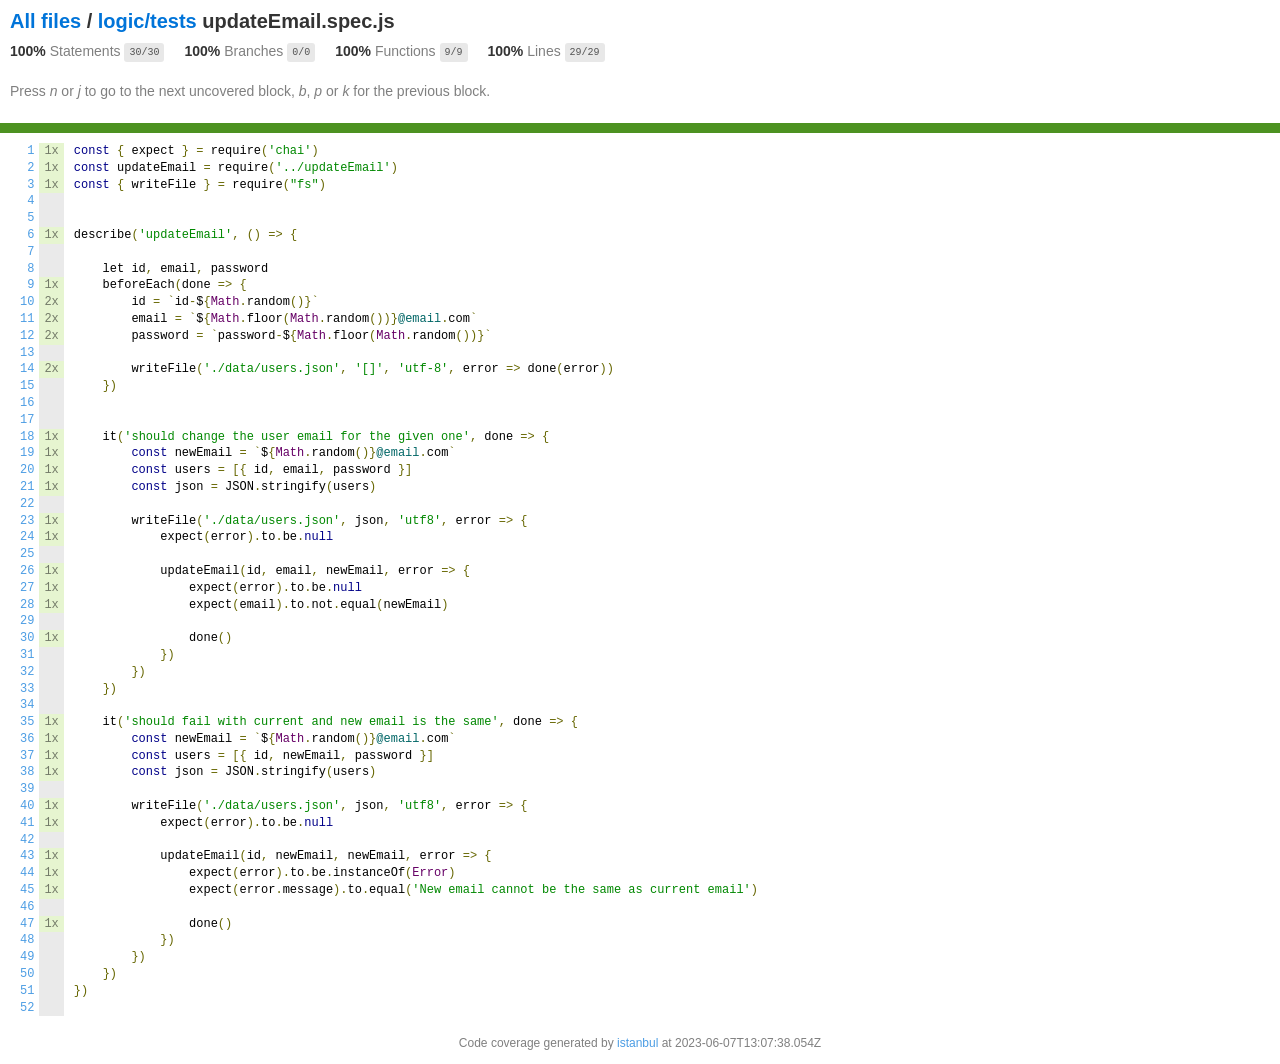
<file: api/coverage/logic/tests/updateEmail.spec.js.html>
<!doctype html>
<html lang="en">

<head>
    <title>Code coverage report for logic/tests/updateEmail.spec.js</title>
    <meta charset="utf-8" />
    <link rel="stylesheet" href="../../prettify.css" />
    <link rel="stylesheet" href="../../base.css" />
    <link rel="shortcut icon" type="image/x-icon" href="../../favicon.png" />
    <meta name="viewport" content="width=device-width, initial-scale=1" />
    <style type='text/css'>
        .coverage-summary .sorter {
            background-image: url(../../sort-arrow-sprite.png);
        }
    </style>
</head>
    
<body>
<div class='wrapper'>
    <div class='pad1'>
        <h1><a href="../../index.html">All files</a> / <a href="index.html">logic/tests</a> updateEmail.spec.js</h1>
        <div class='clearfix'>
            
            <div class='fl pad1y space-right2'>
                <span class="strong">100% </span>
                <span class="quiet">Statements</span>
                <span class='fraction'>30/30</span>
            </div>
        
            
            <div class='fl pad1y space-right2'>
                <span class="strong">100% </span>
                <span class="quiet">Branches</span>
                <span class='fraction'>0/0</span>
            </div>
        
            
            <div class='fl pad1y space-right2'>
                <span class="strong">100% </span>
                <span class="quiet">Functions</span>
                <span class='fraction'>9/9</span>
            </div>
        
            
            <div class='fl pad1y space-right2'>
                <span class="strong">100% </span>
                <span class="quiet">Lines</span>
                <span class='fraction'>29/29</span>
            </div>
        
            
        </div>
        <p class="quiet">
            Press <em>n</em> or <em>j</em> to go to the next uncovered block, <em>b</em>, <em>p</em> or <em>k</em> for the previous block.
        </p>
        <template id="filterTemplate">
            <div class="quiet">
                Filter:
                <input oninput="onInput()" type="search" id="fileSearch">
            </div>
        </template>
    </div>
    <div class='status-line high'></div>
    <pre><table class="coverage">
<tr><td class="line-count quiet"><a name='L1'></a><a href='#L1'>1</a>
<a name='L2'></a><a href='#L2'>2</a>
<a name='L3'></a><a href='#L3'>3</a>
<a name='L4'></a><a href='#L4'>4</a>
<a name='L5'></a><a href='#L5'>5</a>
<a name='L6'></a><a href='#L6'>6</a>
<a name='L7'></a><a href='#L7'>7</a>
<a name='L8'></a><a href='#L8'>8</a>
<a name='L9'></a><a href='#L9'>9</a>
<a name='L10'></a><a href='#L10'>10</a>
<a name='L11'></a><a href='#L11'>11</a>
<a name='L12'></a><a href='#L12'>12</a>
<a name='L13'></a><a href='#L13'>13</a>
<a name='L14'></a><a href='#L14'>14</a>
<a name='L15'></a><a href='#L15'>15</a>
<a name='L16'></a><a href='#L16'>16</a>
<a name='L17'></a><a href='#L17'>17</a>
<a name='L18'></a><a href='#L18'>18</a>
<a name='L19'></a><a href='#L19'>19</a>
<a name='L20'></a><a href='#L20'>20</a>
<a name='L21'></a><a href='#L21'>21</a>
<a name='L22'></a><a href='#L22'>22</a>
<a name='L23'></a><a href='#L23'>23</a>
<a name='L24'></a><a href='#L24'>24</a>
<a name='L25'></a><a href='#L25'>25</a>
<a name='L26'></a><a href='#L26'>26</a>
<a name='L27'></a><a href='#L27'>27</a>
<a name='L28'></a><a href='#L28'>28</a>
<a name='L29'></a><a href='#L29'>29</a>
<a name='L30'></a><a href='#L30'>30</a>
<a name='L31'></a><a href='#L31'>31</a>
<a name='L32'></a><a href='#L32'>32</a>
<a name='L33'></a><a href='#L33'>33</a>
<a name='L34'></a><a href='#L34'>34</a>
<a name='L35'></a><a href='#L35'>35</a>
<a name='L36'></a><a href='#L36'>36</a>
<a name='L37'></a><a href='#L37'>37</a>
<a name='L38'></a><a href='#L38'>38</a>
<a name='L39'></a><a href='#L39'>39</a>
<a name='L40'></a><a href='#L40'>40</a>
<a name='L41'></a><a href='#L41'>41</a>
<a name='L42'></a><a href='#L42'>42</a>
<a name='L43'></a><a href='#L43'>43</a>
<a name='L44'></a><a href='#L44'>44</a>
<a name='L45'></a><a href='#L45'>45</a>
<a name='L46'></a><a href='#L46'>46</a>
<a name='L47'></a><a href='#L47'>47</a>
<a name='L48'></a><a href='#L48'>48</a>
<a name='L49'></a><a href='#L49'>49</a>
<a name='L50'></a><a href='#L50'>50</a>
<a name='L51'></a><a href='#L51'>51</a>
<a name='L52'></a><a href='#L52'>52</a></td><td class="line-coverage quiet"><span class="cline-any cline-yes">1x</span>
<span class="cline-any cline-yes">1x</span>
<span class="cline-any cline-yes">1x</span>
<span class="cline-any cline-neutral">&nbsp;</span>
<span class="cline-any cline-neutral">&nbsp;</span>
<span class="cline-any cline-yes">1x</span>
<span class="cline-any cline-neutral">&nbsp;</span>
<span class="cline-any cline-neutral">&nbsp;</span>
<span class="cline-any cline-yes">1x</span>
<span class="cline-any cline-yes">2x</span>
<span class="cline-any cline-yes">2x</span>
<span class="cline-any cline-yes">2x</span>
<span class="cline-any cline-neutral">&nbsp;</span>
<span class="cline-any cline-yes">2x</span>
<span class="cline-any cline-neutral">&nbsp;</span>
<span class="cline-any cline-neutral">&nbsp;</span>
<span class="cline-any cline-neutral">&nbsp;</span>
<span class="cline-any cline-yes">1x</span>
<span class="cline-any cline-yes">1x</span>
<span class="cline-any cline-yes">1x</span>
<span class="cline-any cline-yes">1x</span>
<span class="cline-any cline-neutral">&nbsp;</span>
<span class="cline-any cline-yes">1x</span>
<span class="cline-any cline-yes">1x</span>
<span class="cline-any cline-neutral">&nbsp;</span>
<span class="cline-any cline-yes">1x</span>
<span class="cline-any cline-yes">1x</span>
<span class="cline-any cline-yes">1x</span>
<span class="cline-any cline-neutral">&nbsp;</span>
<span class="cline-any cline-yes">1x</span>
<span class="cline-any cline-neutral">&nbsp;</span>
<span class="cline-any cline-neutral">&nbsp;</span>
<span class="cline-any cline-neutral">&nbsp;</span>
<span class="cline-any cline-neutral">&nbsp;</span>
<span class="cline-any cline-yes">1x</span>
<span class="cline-any cline-yes">1x</span>
<span class="cline-any cline-yes">1x</span>
<span class="cline-any cline-yes">1x</span>
<span class="cline-any cline-neutral">&nbsp;</span>
<span class="cline-any cline-yes">1x</span>
<span class="cline-any cline-yes">1x</span>
<span class="cline-any cline-neutral">&nbsp;</span>
<span class="cline-any cline-yes">1x</span>
<span class="cline-any cline-yes">1x</span>
<span class="cline-any cline-yes">1x</span>
<span class="cline-any cline-neutral">&nbsp;</span>
<span class="cline-any cline-yes">1x</span>
<span class="cline-any cline-neutral">&nbsp;</span>
<span class="cline-any cline-neutral">&nbsp;</span>
<span class="cline-any cline-neutral">&nbsp;</span>
<span class="cline-any cline-neutral">&nbsp;</span>
<span class="cline-any cline-neutral">&nbsp;</span></td><td class="text"><pre class="prettyprint lang-js">const { expect } = require('chai')
const updateEmail = require('../updateEmail')
const { writeFile } = require("fs")
&nbsp;
&nbsp;
describe('updateEmail', () =&gt; {
&nbsp;
    let id, email, password
    beforeEach(done =&gt; {
        id = `id-${Math.random()}`
        email = `${Math.floor(Math.random())}@email.com`
        password = `password-${Math.floor(Math.random())}`
&nbsp;
        writeFile('./data/users.json', '[]', 'utf-8', error =&gt; done(error))
    })
&nbsp;
&nbsp;
    it('should change the user email for the given one', done =&gt; {
        const newEmail = `${Math.random()}@email.com`
        const users = [{ id, email, password }]
        const json = JSON.stringify(users)
&nbsp;
        writeFile('./data/users.json', json, 'utf8', error =&gt; {
            expect(error).to.be.null
&nbsp;
            updateEmail(id, email, newEmail, error =&gt; {
                expect(error).to.be.null
                expect(email).to.not.equal(newEmail)
&nbsp;
                done()
            })
        })
    })
&nbsp;
    it('should fail with current and new email is the same', done =&gt; {
        const newEmail = `${Math.random()}@email.com`
        const users = [{ id, newEmail, password }]
        const json = JSON.stringify(users)
&nbsp;
        writeFile('./data/users.json', json, 'utf8', error =&gt; {
            expect(error).to.be.null
&nbsp;
            updateEmail(id, newEmail, newEmail, error =&gt; {
                expect(error).to.be.instanceOf(Error)
                expect(error.message).to.equal('New email cannot be the same as current email')
&nbsp;
                done()
            })
        })
    })
})
&nbsp;</pre></td></tr></table></pre>

                <div class='push'></div><!-- for sticky footer -->
            </div><!-- /wrapper -->
            <div class='footer quiet pad2 space-top1 center small'>
                Code coverage generated by
                <a href="https://istanbul.js.org/" target="_blank" rel="noopener noreferrer">istanbul</a>
                at 2023-06-07T13:07:38.054Z
            </div>
        <script src="../../prettify.js"></script>
        <script>
            window.onload = function () {
                prettyPrint();
            };
        </script>
        <script src="../../sorter.js"></script>
        <script src="../../block-navigation.js"></script>
    </body>
</html>
</file>
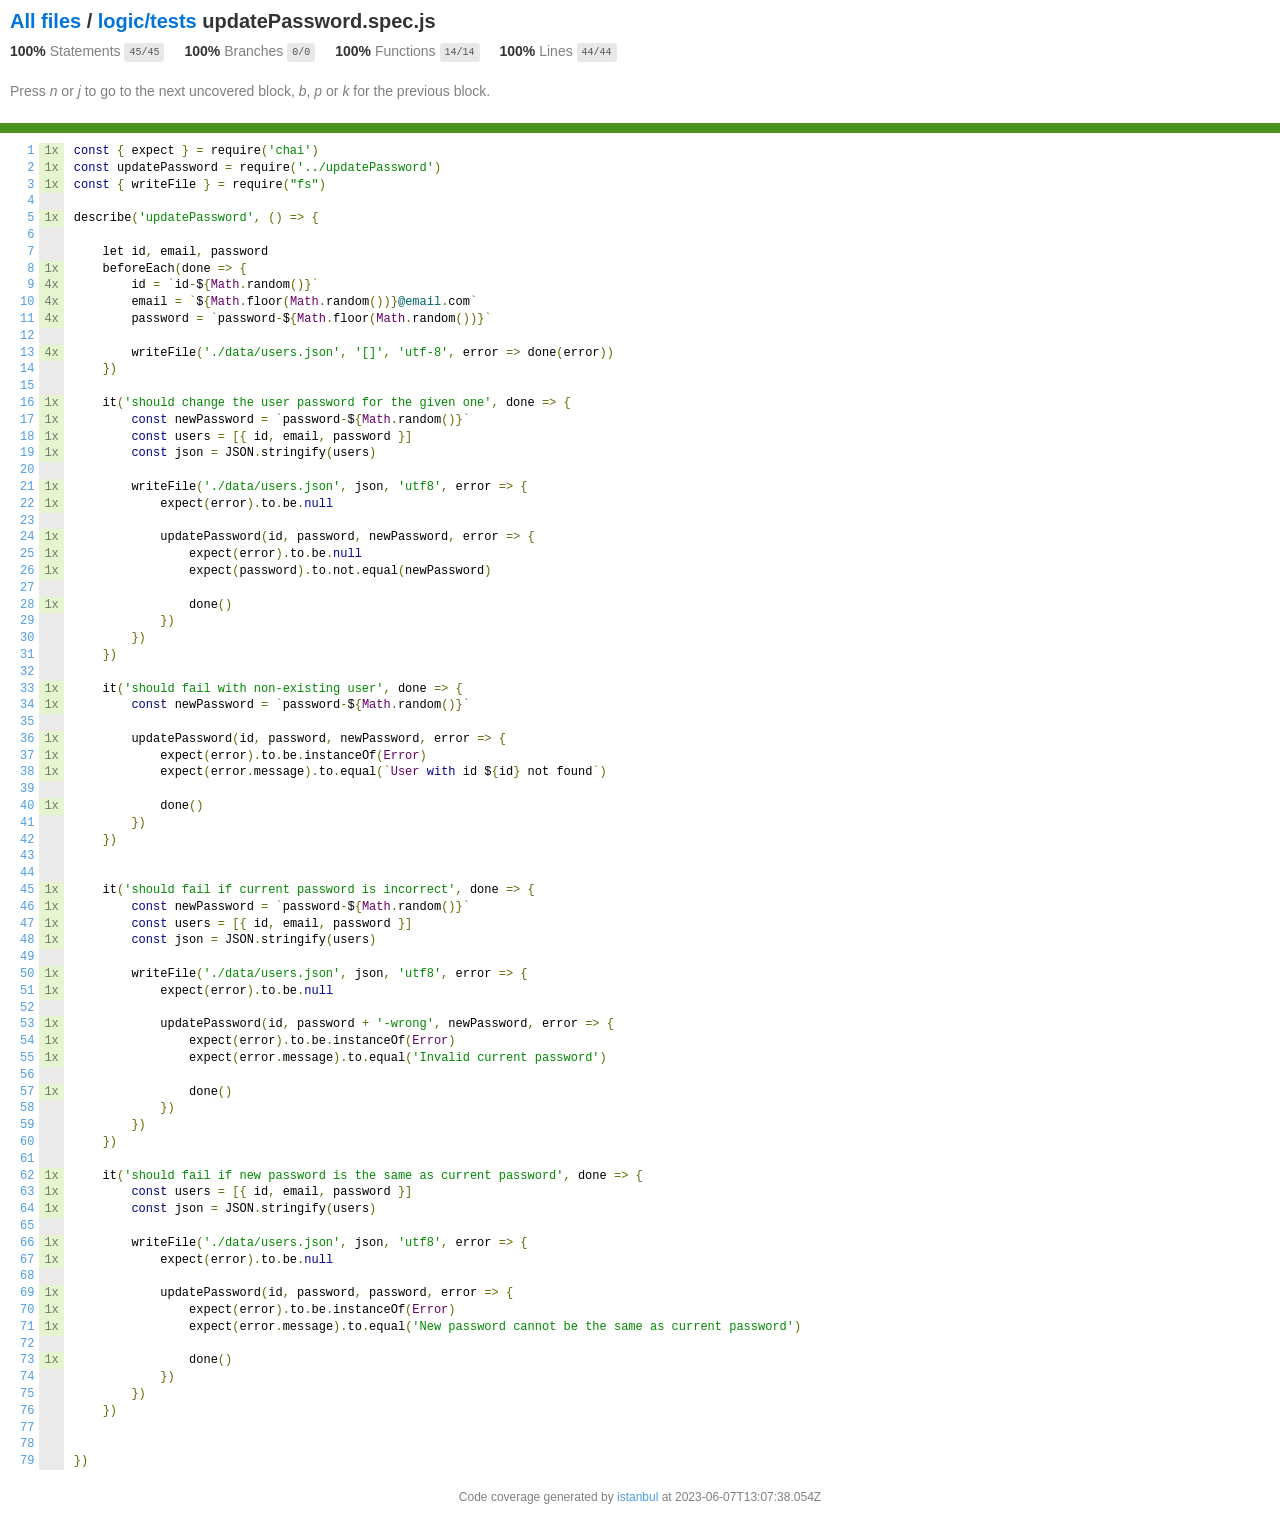
<file: api/coverage/logic/tests/updatePassword.spec.js.html>
<!doctype html>
<html lang="en">

<head>
    <title>Code coverage report for logic/tests/updatePassword.spec.js</title>
    <meta charset="utf-8" />
    <link rel="stylesheet" href="../../prettify.css" />
    <link rel="stylesheet" href="../../base.css" />
    <link rel="shortcut icon" type="image/x-icon" href="../../favicon.png" />
    <meta name="viewport" content="width=device-width, initial-scale=1" />
    <style type='text/css'>
        .coverage-summary .sorter {
            background-image: url(../../sort-arrow-sprite.png);
        }
    </style>
</head>
    
<body>
<div class='wrapper'>
    <div class='pad1'>
        <h1><a href="../../index.html">All files</a> / <a href="index.html">logic/tests</a> updatePassword.spec.js</h1>
        <div class='clearfix'>
            
            <div class='fl pad1y space-right2'>
                <span class="strong">100% </span>
                <span class="quiet">Statements</span>
                <span class='fraction'>45/45</span>
            </div>
        
            
            <div class='fl pad1y space-right2'>
                <span class="strong">100% </span>
                <span class="quiet">Branches</span>
                <span class='fraction'>0/0</span>
            </div>
        
            
            <div class='fl pad1y space-right2'>
                <span class="strong">100% </span>
                <span class="quiet">Functions</span>
                <span class='fraction'>14/14</span>
            </div>
        
            
            <div class='fl pad1y space-right2'>
                <span class="strong">100% </span>
                <span class="quiet">Lines</span>
                <span class='fraction'>44/44</span>
            </div>
        
            
        </div>
        <p class="quiet">
            Press <em>n</em> or <em>j</em> to go to the next uncovered block, <em>b</em>, <em>p</em> or <em>k</em> for the previous block.
        </p>
        <template id="filterTemplate">
            <div class="quiet">
                Filter:
                <input oninput="onInput()" type="search" id="fileSearch">
            </div>
        </template>
    </div>
    <div class='status-line high'></div>
    <pre><table class="coverage">
<tr><td class="line-count quiet"><a name='L1'></a><a href='#L1'>1</a>
<a name='L2'></a><a href='#L2'>2</a>
<a name='L3'></a><a href='#L3'>3</a>
<a name='L4'></a><a href='#L4'>4</a>
<a name='L5'></a><a href='#L5'>5</a>
<a name='L6'></a><a href='#L6'>6</a>
<a name='L7'></a><a href='#L7'>7</a>
<a name='L8'></a><a href='#L8'>8</a>
<a name='L9'></a><a href='#L9'>9</a>
<a name='L10'></a><a href='#L10'>10</a>
<a name='L11'></a><a href='#L11'>11</a>
<a name='L12'></a><a href='#L12'>12</a>
<a name='L13'></a><a href='#L13'>13</a>
<a name='L14'></a><a href='#L14'>14</a>
<a name='L15'></a><a href='#L15'>15</a>
<a name='L16'></a><a href='#L16'>16</a>
<a name='L17'></a><a href='#L17'>17</a>
<a name='L18'></a><a href='#L18'>18</a>
<a name='L19'></a><a href='#L19'>19</a>
<a name='L20'></a><a href='#L20'>20</a>
<a name='L21'></a><a href='#L21'>21</a>
<a name='L22'></a><a href='#L22'>22</a>
<a name='L23'></a><a href='#L23'>23</a>
<a name='L24'></a><a href='#L24'>24</a>
<a name='L25'></a><a href='#L25'>25</a>
<a name='L26'></a><a href='#L26'>26</a>
<a name='L27'></a><a href='#L27'>27</a>
<a name='L28'></a><a href='#L28'>28</a>
<a name='L29'></a><a href='#L29'>29</a>
<a name='L30'></a><a href='#L30'>30</a>
<a name='L31'></a><a href='#L31'>31</a>
<a name='L32'></a><a href='#L32'>32</a>
<a name='L33'></a><a href='#L33'>33</a>
<a name='L34'></a><a href='#L34'>34</a>
<a name='L35'></a><a href='#L35'>35</a>
<a name='L36'></a><a href='#L36'>36</a>
<a name='L37'></a><a href='#L37'>37</a>
<a name='L38'></a><a href='#L38'>38</a>
<a name='L39'></a><a href='#L39'>39</a>
<a name='L40'></a><a href='#L40'>40</a>
<a name='L41'></a><a href='#L41'>41</a>
<a name='L42'></a><a href='#L42'>42</a>
<a name='L43'></a><a href='#L43'>43</a>
<a name='L44'></a><a href='#L44'>44</a>
<a name='L45'></a><a href='#L45'>45</a>
<a name='L46'></a><a href='#L46'>46</a>
<a name='L47'></a><a href='#L47'>47</a>
<a name='L48'></a><a href='#L48'>48</a>
<a name='L49'></a><a href='#L49'>49</a>
<a name='L50'></a><a href='#L50'>50</a>
<a name='L51'></a><a href='#L51'>51</a>
<a name='L52'></a><a href='#L52'>52</a>
<a name='L53'></a><a href='#L53'>53</a>
<a name='L54'></a><a href='#L54'>54</a>
<a name='L55'></a><a href='#L55'>55</a>
<a name='L56'></a><a href='#L56'>56</a>
<a name='L57'></a><a href='#L57'>57</a>
<a name='L58'></a><a href='#L58'>58</a>
<a name='L59'></a><a href='#L59'>59</a>
<a name='L60'></a><a href='#L60'>60</a>
<a name='L61'></a><a href='#L61'>61</a>
<a name='L62'></a><a href='#L62'>62</a>
<a name='L63'></a><a href='#L63'>63</a>
<a name='L64'></a><a href='#L64'>64</a>
<a name='L65'></a><a href='#L65'>65</a>
<a name='L66'></a><a href='#L66'>66</a>
<a name='L67'></a><a href='#L67'>67</a>
<a name='L68'></a><a href='#L68'>68</a>
<a name='L69'></a><a href='#L69'>69</a>
<a name='L70'></a><a href='#L70'>70</a>
<a name='L71'></a><a href='#L71'>71</a>
<a name='L72'></a><a href='#L72'>72</a>
<a name='L73'></a><a href='#L73'>73</a>
<a name='L74'></a><a href='#L74'>74</a>
<a name='L75'></a><a href='#L75'>75</a>
<a name='L76'></a><a href='#L76'>76</a>
<a name='L77'></a><a href='#L77'>77</a>
<a name='L78'></a><a href='#L78'>78</a>
<a name='L79'></a><a href='#L79'>79</a></td><td class="line-coverage quiet"><span class="cline-any cline-yes">1x</span>
<span class="cline-any cline-yes">1x</span>
<span class="cline-any cline-yes">1x</span>
<span class="cline-any cline-neutral">&nbsp;</span>
<span class="cline-any cline-yes">1x</span>
<span class="cline-any cline-neutral">&nbsp;</span>
<span class="cline-any cline-neutral">&nbsp;</span>
<span class="cline-any cline-yes">1x</span>
<span class="cline-any cline-yes">4x</span>
<span class="cline-any cline-yes">4x</span>
<span class="cline-any cline-yes">4x</span>
<span class="cline-any cline-neutral">&nbsp;</span>
<span class="cline-any cline-yes">4x</span>
<span class="cline-any cline-neutral">&nbsp;</span>
<span class="cline-any cline-neutral">&nbsp;</span>
<span class="cline-any cline-yes">1x</span>
<span class="cline-any cline-yes">1x</span>
<span class="cline-any cline-yes">1x</span>
<span class="cline-any cline-yes">1x</span>
<span class="cline-any cline-neutral">&nbsp;</span>
<span class="cline-any cline-yes">1x</span>
<span class="cline-any cline-yes">1x</span>
<span class="cline-any cline-neutral">&nbsp;</span>
<span class="cline-any cline-yes">1x</span>
<span class="cline-any cline-yes">1x</span>
<span class="cline-any cline-yes">1x</span>
<span class="cline-any cline-neutral">&nbsp;</span>
<span class="cline-any cline-yes">1x</span>
<span class="cline-any cline-neutral">&nbsp;</span>
<span class="cline-any cline-neutral">&nbsp;</span>
<span class="cline-any cline-neutral">&nbsp;</span>
<span class="cline-any cline-neutral">&nbsp;</span>
<span class="cline-any cline-yes">1x</span>
<span class="cline-any cline-yes">1x</span>
<span class="cline-any cline-neutral">&nbsp;</span>
<span class="cline-any cline-yes">1x</span>
<span class="cline-any cline-yes">1x</span>
<span class="cline-any cline-yes">1x</span>
<span class="cline-any cline-neutral">&nbsp;</span>
<span class="cline-any cline-yes">1x</span>
<span class="cline-any cline-neutral">&nbsp;</span>
<span class="cline-any cline-neutral">&nbsp;</span>
<span class="cline-any cline-neutral">&nbsp;</span>
<span class="cline-any cline-neutral">&nbsp;</span>
<span class="cline-any cline-yes">1x</span>
<span class="cline-any cline-yes">1x</span>
<span class="cline-any cline-yes">1x</span>
<span class="cline-any cline-yes">1x</span>
<span class="cline-any cline-neutral">&nbsp;</span>
<span class="cline-any cline-yes">1x</span>
<span class="cline-any cline-yes">1x</span>
<span class="cline-any cline-neutral">&nbsp;</span>
<span class="cline-any cline-yes">1x</span>
<span class="cline-any cline-yes">1x</span>
<span class="cline-any cline-yes">1x</span>
<span class="cline-any cline-neutral">&nbsp;</span>
<span class="cline-any cline-yes">1x</span>
<span class="cline-any cline-neutral">&nbsp;</span>
<span class="cline-any cline-neutral">&nbsp;</span>
<span class="cline-any cline-neutral">&nbsp;</span>
<span class="cline-any cline-neutral">&nbsp;</span>
<span class="cline-any cline-yes">1x</span>
<span class="cline-any cline-yes">1x</span>
<span class="cline-any cline-yes">1x</span>
<span class="cline-any cline-neutral">&nbsp;</span>
<span class="cline-any cline-yes">1x</span>
<span class="cline-any cline-yes">1x</span>
<span class="cline-any cline-neutral">&nbsp;</span>
<span class="cline-any cline-yes">1x</span>
<span class="cline-any cline-yes">1x</span>
<span class="cline-any cline-yes">1x</span>
<span class="cline-any cline-neutral">&nbsp;</span>
<span class="cline-any cline-yes">1x</span>
<span class="cline-any cline-neutral">&nbsp;</span>
<span class="cline-any cline-neutral">&nbsp;</span>
<span class="cline-any cline-neutral">&nbsp;</span>
<span class="cline-any cline-neutral">&nbsp;</span>
<span class="cline-any cline-neutral">&nbsp;</span>
<span class="cline-any cline-neutral">&nbsp;</span></td><td class="text"><pre class="prettyprint lang-js">const { expect } = require('chai')
const updatePassword = require('../updatePassword')
const { writeFile } = require("fs")
&nbsp;
describe('updatePassword', () =&gt; {
&nbsp;
    let id, email, password
    beforeEach(done =&gt; {
        id = `id-${Math.random()}`
        email = `${Math.floor(Math.random())}@email.com`
        password = `password-${Math.floor(Math.random())}`
&nbsp;
        writeFile('./data/users.json', '[]', 'utf-8', error =&gt; done(error))
    })
&nbsp;
    it('should change the user password for the given one', done =&gt; {
        const newPassword = `password-${Math.random()}`
        const users = [{ id, email, password }]
        const json = JSON.stringify(users)
&nbsp;
        writeFile('./data/users.json', json, 'utf8', error =&gt; {
            expect(error).to.be.null
&nbsp;
            updatePassword(id, password, newPassword, error =&gt; {
                expect(error).to.be.null
                expect(password).to.not.equal(newPassword)
&nbsp;
                done()
            })
        })
    })
&nbsp;
    it('should fail with non-existing user', done =&gt; {
        const newPassword = `password-${Math.random()}`
&nbsp;
        updatePassword(id, password, newPassword, error =&gt; {
            expect(error).to.be.instanceOf(Error)
            expect(error.message).to.equal(`User with id ${id} not found`)
&nbsp;
            done()
        })
    })
&nbsp;
&nbsp;
    it('should fail if current password is incorrect', done =&gt; {
        const newPassword = `password-${Math.random()}`
        const users = [{ id, email, password }]
        const json = JSON.stringify(users)
&nbsp;
        writeFile('./data/users.json', json, 'utf8', error =&gt; {
            expect(error).to.be.null
&nbsp;
            updatePassword(id, password + '-wrong', newPassword, error =&gt; {
                expect(error).to.be.instanceOf(Error)
                expect(error.message).to.equal('Invalid current password')
&nbsp;
                done()
            })
        })
    })
&nbsp;
    it('should fail if new password is the same as current password', done =&gt; {
        const users = [{ id, email, password }]
        const json = JSON.stringify(users)
&nbsp;
        writeFile('./data/users.json', json, 'utf8', error =&gt; {
            expect(error).to.be.null
&nbsp;
            updatePassword(id, password, password, error =&gt; {
                expect(error).to.be.instanceOf(Error)
                expect(error.message).to.equal('New password cannot be the same as current password')
&nbsp;
                done()
            })
        })
    })
&nbsp;
&nbsp;
})</pre></td></tr></table></pre>

                <div class='push'></div><!-- for sticky footer -->
            </div><!-- /wrapper -->
            <div class='footer quiet pad2 space-top1 center small'>
                Code coverage generated by
                <a href="https://istanbul.js.org/" target="_blank" rel="noopener noreferrer">istanbul</a>
                at 2023-06-07T13:07:38.054Z
            </div>
        <script src="../../prettify.js"></script>
        <script>
            window.onload = function () {
                prettyPrint();
            };
        </script>
        <script src="../../sorter.js"></script>
        <script src="../../block-navigation.js"></script>
    </body>
</html>
</file>
<file: api/coverage/prettify.css>
.pln{color:#000}@media screen{.str{color:#080}.kwd{color:#008}.com{color:#800}.typ{color:#606}.lit{color:#066}.pun,.opn,.clo{color:#660}.tag{color:#008}.atn{color:#606}.atv{color:#080}.dec,.var{color:#606}.fun{color:red}}@media print,projection{.str{color:#060}.kwd{color:#006;font-weight:bold}.com{color:#600;font-style:italic}.typ{color:#404;font-weight:bold}.lit{color:#044}.pun,.opn,.clo{color:#440}.tag{color:#006;font-weight:bold}.atn{color:#404}.atv{color:#060}}pre.prettyprint{padding:2px;border:1px solid #888}ol.linenums{margin-top:0;margin-bottom:0}li.L0,li.L1,li.L2,li.L3,li.L5,li.L6,li.L7,li.L8{list-style-type:none}li.L1,li.L3,li.L5,li.L7,li.L9{background:#eee}
</file>
<file: api/coverage/base.css>
body, html {
  margin:0; padding: 0;
  height: 100%;
}
body {
    font-family: Helvetica Neue, Helvetica, Arial;
    font-size: 14px;
    color:#333;
}
.small { font-size: 12px; }
*, *:after, *:before {
  -webkit-box-sizing:border-box;
     -moz-box-sizing:border-box;
          box-sizing:border-box;
  }
h1 { font-size: 20px; margin: 0;}
h2 { font-size: 14px; }
pre {
    font: 12px/1.4 Consolas, "Liberation Mono", Menlo, Courier, monospace;
    margin: 0;
    padding: 0;
    -moz-tab-size: 2;
    -o-tab-size:  2;
    tab-size: 2;
}
a { color:#0074D9; text-decoration:none; }
a:hover { text-decoration:underline; }
.strong { font-weight: bold; }
.space-top1 { padding: 10px 0 0 0; }
.pad2y { padding: 20px 0; }
.pad1y { padding: 10px 0; }
.pad2x { padding: 0 20px; }
.pad2 { padding: 20px; }
.pad1 { padding: 10px; }
.space-left2 { padding-left:55px; }
.space-right2 { padding-right:20px; }
.center { text-align:center; }
.clearfix { display:block; }
.clearfix:after {
  content:'';
  display:block;
  height:0;
  clear:both;
  visibility:hidden;
  }
.fl { float: left; }
@media only screen and (max-width:640px) {
  .col3 { width:100%; max-width:100%; }
  .hide-mobile { display:none!important; }
}

.quiet {
  color: #7f7f7f;
  color: rgba(0,0,0,0.5);
}
.quiet a { opacity: 0.7; }

.fraction {
  font-family: Consolas, 'Liberation Mono', Menlo, Courier, monospace;
  font-size: 10px;
  color: #555;
  background: #E8E8E8;
  padding: 4px 5px;
  border-radius: 3px;
  vertical-align: middle;
}

div.path a:link, div.path a:visited { color: #333; }
table.coverage {
  border-collapse: collapse;
  margin: 10px 0 0 0;
  padding: 0;
}

table.coverage td {
  margin: 0;
  padding: 0;
  vertical-align: top;
}
table.coverage td.line-count {
    text-align: right;
    padding: 0 5px 0 20px;
}
table.coverage td.line-coverage {
    text-align: right;
    padding-right: 10px;
    min-width:20px;
}

table.coverage td span.cline-any {
    display: inline-block;
    padding: 0 5px;
    width: 100%;
}
.missing-if-branch {
    display: inline-block;
    margin-right: 5px;
    border-radius: 3px;
    position: relative;
    padding: 0 4px;
    background: #333;
    color: yellow;
}

.skip-if-branch {
    display: none;
    margin-right: 10px;
    position: relative;
    padding: 0 4px;
    background: #ccc;
    color: white;
}
.missing-if-branch .typ, .skip-if-branch .typ {
    color: inherit !important;
}
.coverage-summary {
  border-collapse: collapse;
  width: 100%;
}
.coverage-summary tr { border-bottom: 1px solid #bbb; }
.keyline-all { border: 1px solid #ddd; }
.coverage-summary td, .coverage-summary th { padding: 10px; }
.coverage-summary tbody { border: 1px solid #bbb; }
.coverage-summary td { border-right: 1px solid #bbb; }
.coverage-summary td:last-child { border-right: none; }
.coverage-summary th {
  text-align: left;
  font-weight: normal;
  white-space: nowrap;
}
.coverage-summary th.file { border-right: none !important; }
.coverage-summary th.pct { }
.coverage-summary th.pic,
.coverage-summary th.abs,
.coverage-summary td.pct,
.coverage-summary td.abs { text-align: right; }
.coverage-summary td.file { white-space: nowrap;  }
.coverage-summary td.pic { min-width: 120px !important;  }
.coverage-summary tfoot td { }

.coverage-summary .sorter {
    height: 10px;
    width: 7px;
    display: inline-block;
    margin-left: 0.5em;
    background: url(sort-arrow-sprite.png) no-repeat scroll 0 0 transparent;
}
.coverage-summary .sorted .sorter {
    background-position: 0 -20px;
}
.coverage-summary .sorted-desc .sorter {
    background-position: 0 -10px;
}
.status-line {  height: 10px; }
/* yellow */
.cbranch-no { background: yellow !important; color: #111; }
/* dark red */
.red.solid, .status-line.low, .low .cover-fill { background:#C21F39 }
.low .chart { border:1px solid #C21F39 }
.highlighted,
.highlighted .cstat-no, .highlighted .fstat-no, .highlighted .cbranch-no{
  background: #C21F39 !important;
}
/* medium red */
.cstat-no, .fstat-no, .cbranch-no, .cbranch-no { background:#F6C6CE }
/* light red */
.low, .cline-no { background:#FCE1E5 }
/* light green */
.high, .cline-yes { background:rgb(230,245,208) }
/* medium green */
.cstat-yes { background:rgb(161,215,106) }
/* dark green */
.status-line.high, .high .cover-fill { background:rgb(77,146,33) }
.high .chart { border:1px solid rgb(77,146,33) }
/* dark yellow (gold) */
.status-line.medium, .medium .cover-fill { background: #f9cd0b; }
.medium .chart { border:1px solid #f9cd0b; }
/* light yellow */
.medium { background: #fff4c2; }

.cstat-skip { background: #ddd; color: #111; }
.fstat-skip { background: #ddd; color: #111 !important; }
.cbranch-skip { background: #ddd !important; color: #111; }

span.cline-neutral { background: #eaeaea; }

.coverage-summary td.empty {
    opacity: .5;
    padding-top: 4px;
    padding-bottom: 4px;
    line-height: 1;
    color: #888;
}

.cover-fill, .cover-empty {
  display:inline-block;
  height: 12px;
}
.chart {
  line-height: 0;
}
.cover-empty {
    background: white;
}
.cover-full {
    border-right: none !important;
}
pre.prettyprint {
    border: none !important;
    padding: 0 !important;
    margin: 0 !important;
}
.com { color: #999 !important; }
.ignore-none { color: #999; font-weight: normal; }

.wrapper {
  min-height: 100%;
  height: auto !important;
  height: 100%;
  margin: 0 auto -48px;
}
.footer, .push {
  height: 48px;
}
</file>
